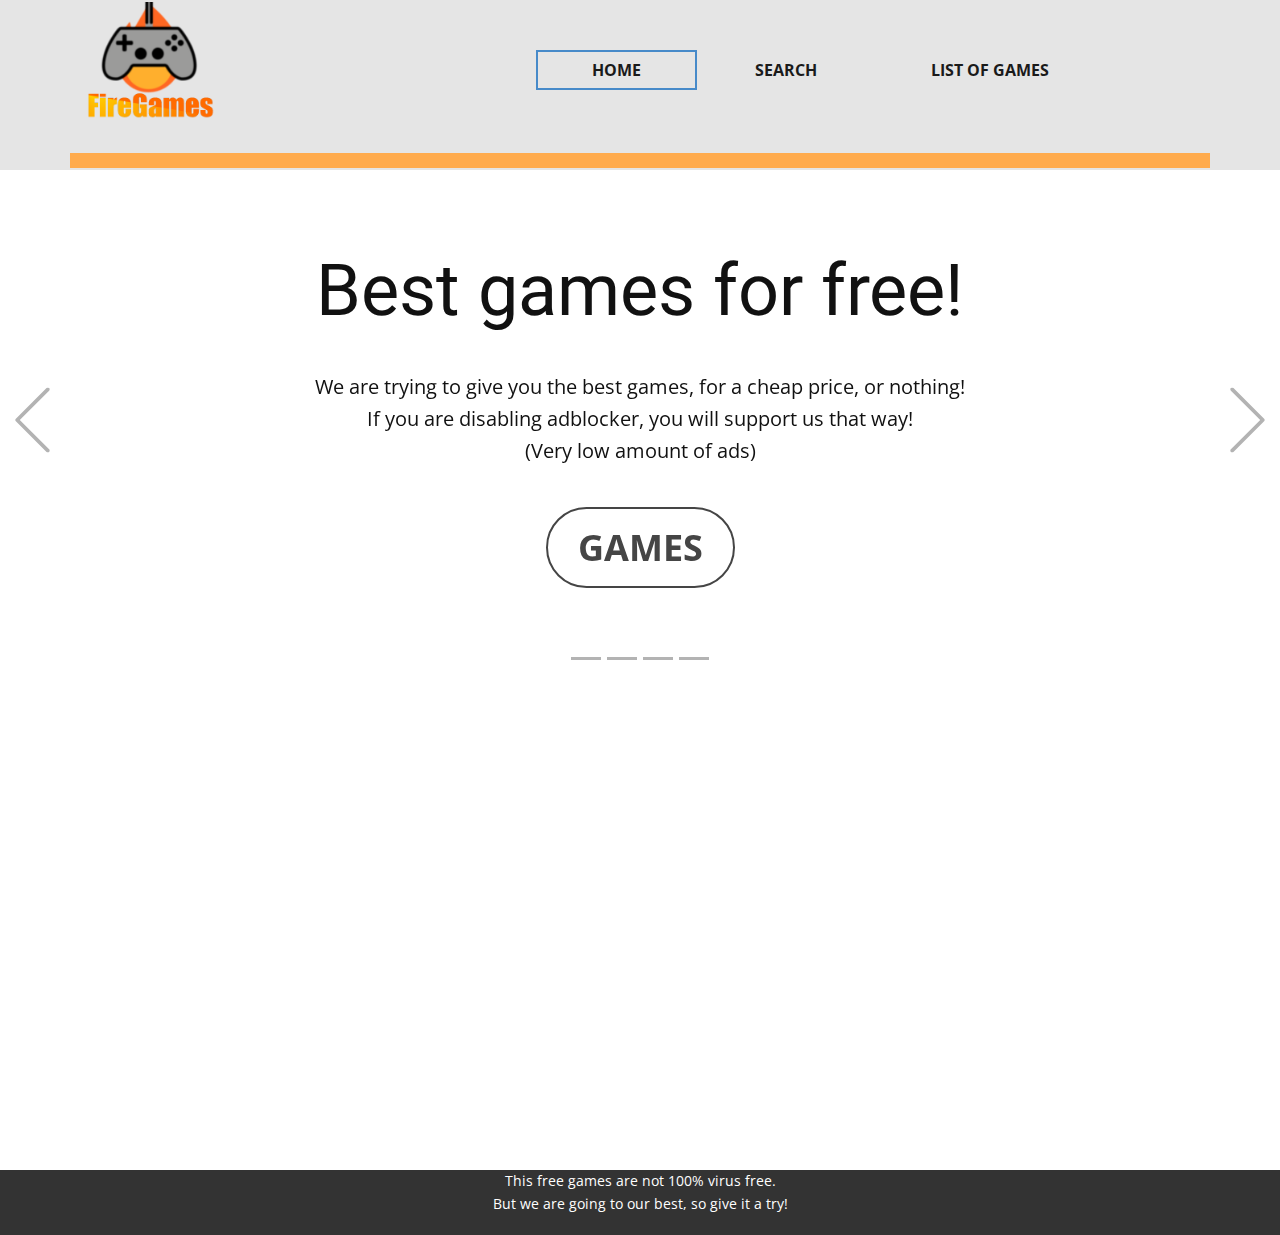
<file: index.html>
<!DOCTYPE html>
<html style="font-size: 16px;">
  <head>
    <meta name="viewport" content="width=device-width, initial-scale=1.0">
    <meta charset="utf-8">
    <meta name="keywords" content="FireGames">
    <meta name="description" content="">
    <meta name="page_type" content="np-template-header-footer-from-plugin">
    <title>Home</title>
    <link rel="stylesheet" href="nicepage.css" media="screen">
<link rel="stylesheet" href="Home.css" media="screen">
    <script class="u-script" type="text/javascript" src="jquery.js" defer=""></script>
    <script class="u-script" type="text/javascript" src="nicepage.js" defer=""></script>
    <meta name="generator" content="Nicepage 4.3.3, nicepage.com">
    <script async="async" src="https://pagead2.googlesyndication.com/pagead/js/adsbygoogle.js?client=ca-pub-9543327463930106" crossorigin="anonymous"></script>
    
    <link id="u-theme-google-font" rel="stylesheet" href="https://fonts.googleapis.com/css?family=Roboto:100,100i,300,300i,400,400i,500,500i,700,700i,900,900i|Open+Sans:300,300i,400,400i,600,600i,700,700i,800,800i">
    
    
    
    <script type="application/ld+json">{
		"@context": "http://schema.org",
		"@type": "Organization",
		"name": "Site2",
		"logo": "images/Firegameslogo.png"
}</script>
    <meta name="theme-color" content="#478ac9">
    <meta property="og:title" content="Home">
    <meta property="og:description" content="">
    <meta property="og:type" content="website">
  </head>
  <body data-home-page="Home.html" data-home-page-title="Home" class="u-body"><header class="u-clearfix u-grey-10 u-header u-header" id="sec-ae83"><div class="u-clearfix u-sheet u-sheet-1">
        <a href="Home.html" data-page-id="64739869" class="u-image u-logo u-image-1" data-image-width="800" data-image-height="600">
          <img src="images/Firegameslogo.png" class="u-logo-image u-logo-image-1">
        </a>
        <nav class="u-menu u-menu-one-level u-offcanvas u-menu-1">
          <div class="menu-collapse" style="font-size: 1rem; letter-spacing: 0px; font-weight: 700; text-transform: uppercase;">
            <a class="u-button-style u-custom-active-border-color u-custom-border u-custom-border-color u-custom-borders u-custom-hover-border-color u-custom-left-right-menu-spacing u-custom-padding-bottom u-custom-text-active-color u-custom-text-color u-custom-text-hover-color u-custom-top-bottom-menu-spacing u-nav-link u-text-active-palette-1-base u-text-hover-palette-2-base" href="#">
              <svg class="u-svg-link" viewBox="0 0 24 24"><use xmlns:xlink="http://www.w3.org/1999/xlink" xlink:href="#menu-hamburger"></use></svg>
              <svg class="u-svg-content" version="1.1" id="menu-hamburger" viewBox="0 0 16 16" x="0px" y="0px" xmlns:xlink="http://www.w3.org/1999/xlink" xmlns="http://www.w3.org/2000/svg"><g><rect y="1" width="16" height="2"></rect><rect y="7" width="16" height="2"></rect><rect y="13" width="16" height="2"></rect>
</g></svg>
            </a>
          </div>
          <div class="u-custom-menu u-nav-container">
            <ul class="u-nav u-spacing-2 u-unstyled u-nav-1"><li class="u-nav-item"><a class="u-border-2 u-border-active-palette-1-base u-border-hover-palette-1-light-1 u-button-style u-nav-link u-text-active-grey-90 u-text-grey-90 u-text-hover-grey-90" href="Home.html" style="padding: 10px 54px;">Home</a>
</li><li class="u-nav-item"><a class="u-border-2 u-border-active-palette-1-base u-border-hover-palette-1-light-1 u-button-style u-nav-link u-text-active-grey-90 u-text-grey-90 u-text-hover-grey-90" href="Search.html" style="padding: 10px 54px;">Search</a>
</li><li class="u-nav-item"><a class="u-border-2 u-border-active-palette-1-base u-border-hover-palette-1-light-1 u-button-style u-nav-link u-text-active-grey-90 u-text-grey-90 u-text-hover-grey-90" href="List-of-games.html" style="padding: 10px 54px;">List of games</a>
</li></ul>
          </div>
          <div class="u-custom-menu u-nav-container-collapse">
            <div class="u-black u-container-style u-inner-container-layout u-opacity u-opacity-95 u-sidenav">
              <div class="u-inner-container-layout u-sidenav-overflow">
                <div class="u-menu-close"></div>
                <ul class="u-align-center u-nav u-popupmenu-items u-unstyled u-nav-2"><li class="u-nav-item"><a class="u-button-style u-nav-link" href="Home.html" style="padding: 10px 54px;">Home</a>
</li><li class="u-nav-item"><a class="u-button-style u-nav-link" href="Search.html" style="padding: 10px 54px;">Search</a>
</li><li class="u-nav-item"><a class="u-button-style u-nav-link" href="List-of-games.html" style="padding: 10px 54px;">List of games</a>
</li></ul>
              </div>
            </div>
            <div class="u-black u-menu-overlay u-opacity u-opacity-70"></div>
          </div>
        </nav>
        <div class="u-border-15 u-border-palette-3-light-1 u-expanded-width u-line u-line-horizontal u-line-1"></div>
      </div></header>
    <section class="u-carousel u-slide u-block-d478-1" id="carousel_d6fa" data-interval="5000" data-u-ride="carousel">
      <ol class="u-absolute-hcenter u-carousel-indicators u-block-d478-2">
        <li data-u-target="#carousel_d6fa" data-u-slide-to="0" class="u-active u-grey-30"></li>
        <li data-u-target="#carousel_d6fa" class="u-grey-30" data-u-slide-to="1"></li>
        <li data-u-target="#carousel_d6fa" class="u-grey-30" data-u-slide-to="2"></li>
        <li data-u-target="#carousel_d6fa" class="u-grey-30" data-u-slide-to="3"></li>
      </ol>
      <div class="u-carousel-inner" role="listbox">
        <div class="u-active u-align-center u-carousel-item u-clearfix u-section-1-1">
          <div class="u-clearfix u-sheet u-valign-middle u-sheet-1">
            <h1 class="u-text u-text-default u-title u-text-1">Best games for free!</h1>
            <p class="u-large-text u-text u-text-variant u-text-2">We are trying to give you the best games, for a cheap price, or nothing!<br>If you are disabling adblocker, you will support us that way!<br>(Very low amount of ads)
            </p>
            <a href="List-of-games.html" data-page-id="85262849" class="u-border-2 u-border-grey-dark-1 u-btn u-btn-round u-button-style u-radius-50 u-btn-1">Games</a>
          </div>
        </div>
        <div class="u-align-center u-carousel-item u-clearfix u-section-1-2">
          <div class="u-clearfix u-sheet u-sheet-1">
            <h1 class="u-text u-text-default u-title u-text-1">Join our discord</h1>
            <p class="u-large-text u-text u-text-variant u-text-2">Link: Soon</p>
          </div>
        </div>
        <div class="u-align-center u-carousel-item u-clearfix u-section-1-3">
          <div class="u-clearfix u-sheet u-sheet-1">
            <h1 class="u-text u-text-default u-title u-text-1">Watch our youtube videos!</h1>
            <p class="u-large-text u-text u-text-variant u-text-2">Link: Soon</p>
          </div>
        </div>
      </div>
      <a class="u-absolute-vcenter u-carousel-control u-carousel-control-prev u-text-grey-30 u-block-d478-3" href="#carousel_d6fa" role="button" data-u-slide="prev">
        <span aria-hidden="true">
          <svg viewBox="0 0 477.175 477.175"><path d="M145.188,238.575l215.5-215.5c5.3-5.3,5.3-13.8,0-19.1s-13.8-5.3-19.1,0l-225.1,225.1c-5.3,5.3-5.3,13.8,0,19.1l225.1,225
                    c2.6,2.6,6.1,4,9.5,4s6.9-1.3,9.5-4c5.3-5.3,5.3-13.8,0-19.1L145.188,238.575z"></path></svg>
        </span>
        <span class="sr-only">Previous</span>
      </a>
      <a class="u-absolute-vcenter u-carousel-control u-carousel-control-next u-text-grey-30 u-block-d478-4" href="#carousel_d6fa" role="button" data-u-slide="next">
        <span aria-hidden="true">
          <svg viewBox="0 0 477.175 477.175"><path d="M360.731,229.075l-225.1-225.1c-5.3-5.3-13.8-5.3-19.1,0s-5.3,13.8,0,19.1l215.5,215.5l-215.5,215.5
                    c-5.3,5.3-5.3,13.8,0,19.1c2.6,2.6,6.1,4,9.5,4c3.4,0,6.9-1.3,9.5-4l225.1-225.1C365.931,242.875,365.931,234.275,360.731,229.075z"></path></svg>
        </span>
        <span class="sr-only">Next</span>
      </a>
    </section>
    <section class="u-clearfix u-section-2" id="sec-5623">
      <div class="u-clearfix u-sheet u-valign-bottom u-sheet-1">
        <div class="u-clearfix u-custom-html u-expanded-width u-custom-html-1">
          <style></style>
          <ins class="adsbygoogle" style="display:inline-block;width:728px;height:90px" data-ad-client="pub-9543327463930106" data-ad-slot="8322986051"></ins>
          <script> (adsbygoogle = window.adsbygoogle || []).push({}); </script>
        </div>
      </div>
    </section>
    
    
    <footer class="u-align-center u-clearfix u-footer u-grey-80 u-footer" id="sec-e926"><div class="u-clearfix u-sheet u-sheet-1">
        <p class="u-small-text u-text u-text-variant u-text-1">This free games are not 100% virus free.<br>But we are going to our best, so give it a try!
        </p>
      </div></footer>
  </body>
</html>
</file>
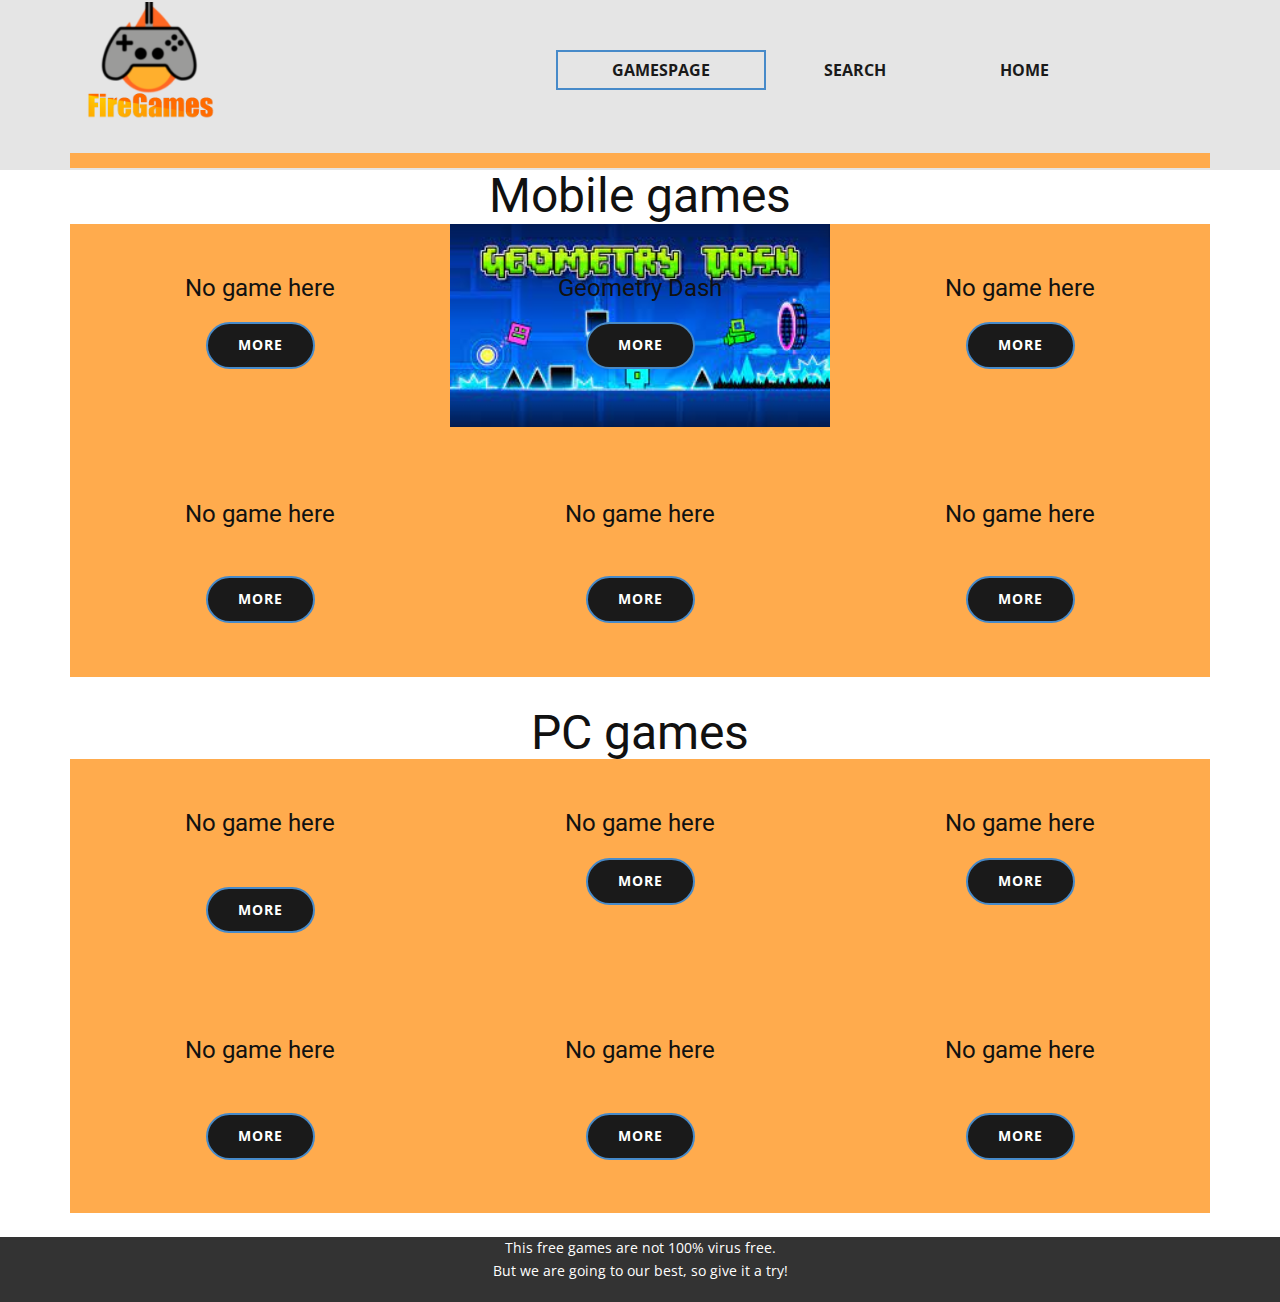
<file: Gamespage.html>
<!DOCTYPE html>
<html style="font-size: 16px;">
  <head>
    <meta name="viewport" content="width=device-width, initial-scale=1.0">
    <meta charset="utf-8">
    <meta name="keywords" content="FireGames">
    <meta name="description" content="">
    <meta name="page_type" content="np-template-header-footer-from-plugin">
    <title>Gamespage</title>
    <link rel="stylesheet" href="nicepage.css" media="screen">
<link rel="stylesheet" href="Gamespage.css" media="screen">
    <script class="u-script" type="text/javascript" src="jquery.js" defer=""></script>
    <script class="u-script" type="text/javascript" src="nicepage.js" defer=""></script>
    <meta name="generator" content="Nicepage 4.3.3, nicepage.com">
    
    <link id="u-theme-google-font" rel="stylesheet" href="https://fonts.googleapis.com/css?family=Roboto:100,100i,300,300i,400,400i,500,500i,700,700i,900,900i|Open+Sans:300,300i,400,400i,600,600i,700,700i,800,800i">
    
    
    
    <script type="application/ld+json">{
		"@context": "http://schema.org",
		"@type": "Organization",
		"name": "Site2",
		"logo": "images/Firegameslogo.png"
}</script>
    <meta name="theme-color" content="#478ac9">
    <meta property="og:title" content="Gamespage">
    <meta property="og:description" content="">
    <meta property="og:type" content="website">
  </head>
  <body class="u-body"><header class="u-clearfix u-grey-10 u-header u-header" id="sec-ae83"><div class="u-clearfix u-sheet u-sheet-1">
        <a href="Gamespage.html" data-page-id="64739869" class="u-image u-logo u-image-1" data-image-width="800" data-image-height="600">
          <img src="images/Firegameslogo.png" class="u-logo-image u-logo-image-1">
        </a>
        <nav class="u-menu u-menu-one-level u-offcanvas u-menu-1">
          <div class="menu-collapse" style="font-size: 1rem; letter-spacing: 0px; font-weight: 700; text-transform: uppercase;">
            <a class="u-button-style u-custom-active-border-color u-custom-border u-custom-border-color u-custom-borders u-custom-hover-border-color u-custom-left-right-menu-spacing u-custom-padding-bottom u-custom-text-active-color u-custom-text-color u-custom-text-hover-color u-custom-top-bottom-menu-spacing u-nav-link u-text-active-palette-1-base u-text-hover-palette-2-base" href="#">
              <svg class="u-svg-link" viewBox="0 0 24 24"><use xmlns:xlink="http://www.w3.org/1999/xlink" xlink:href="#menu-hamburger"></use></svg>
              <svg class="u-svg-content" version="1.1" id="menu-hamburger" viewBox="0 0 16 16" x="0px" y="0px" xmlns:xlink="http://www.w3.org/1999/xlink" xmlns="http://www.w3.org/2000/svg"><g><rect y="1" width="16" height="2"></rect><rect y="7" width="16" height="2"></rect><rect y="13" width="16" height="2"></rect>
</g></svg>
            </a>
          </div>
          <div class="u-custom-menu u-nav-container">
            <ul class="u-nav u-spacing-2 u-unstyled u-nav-1"><li class="u-nav-item"><a class="u-border-2 u-border-active-palette-1-base u-border-hover-palette-1-light-1 u-button-style u-nav-link u-text-active-grey-90 u-text-grey-90 u-text-hover-grey-90" href="Gamespage.html" style="padding: 10px 54px;">Gamespage</a>
</li><li class="u-nav-item"><a class="u-border-2 u-border-active-palette-1-base u-border-hover-palette-1-light-1 u-button-style u-nav-link u-text-active-grey-90 u-text-grey-90 u-text-hover-grey-90" href="Search.html" style="padding: 10px 54px;">Search</a>
</li><li class="u-nav-item"><a class="u-border-2 u-border-active-palette-1-base u-border-hover-palette-1-light-1 u-button-style u-nav-link u-text-active-grey-90 u-text-grey-90 u-text-hover-grey-90" href="Home.html" style="padding: 10px 54px;">Home</a>
</li></ul>
          </div>
          <div class="u-custom-menu u-nav-container-collapse">
            <div class="u-black u-container-style u-inner-container-layout u-opacity u-opacity-95 u-sidenav">
              <div class="u-inner-container-layout u-sidenav-overflow">
                <div class="u-menu-close"></div>
                <ul class="u-align-center u-nav u-popupmenu-items u-unstyled u-nav-2"><li class="u-nav-item"><a class="u-button-style u-nav-link" href="Gamespage.html" style="padding: 10px 54px;">Gamespage</a>
</li><li class="u-nav-item"><a class="u-button-style u-nav-link" href="Search.html" style="padding: 10px 54px;">Search</a>
</li><li class="u-nav-item"><a class="u-button-style u-nav-link" href="Home.html" style="padding: 10px 54px;">Home</a>
</li></ul>
              </div>
            </div>
            <div class="u-black u-menu-overlay u-opacity u-opacity-70"></div>
          </div>
        </nav>
        <div class="u-border-15 u-border-palette-3-light-1 u-expanded-width u-line u-line-horizontal u-line-1"></div>
      </div></header>
    <section class="u-clearfix u-section-1" id="sec-b48f">
      <div class="u-clearfix u-sheet u-sheet-1">
        <h1 class="u-text u-text-1">Mobile games</h1>
        <div class="u-clearfix u-expanded-width u-layout-wrap u-layout-wrap-1">
          <div class="u-layout">
            <div class="u-layout-col">
              <div class="u-size-30">
                <div class="u-layout-row">
                  <div class="u-container-style u-layout-cell u-palette-3-light-1 u-size-20 u-layout-cell-1">
                    <div class="u-container-layout u-container-layout-1">
                      <h4 class="u-text u-text-default u-text-2">No game here<br>
                      </h4>
                      <a href="Games/Template.html" data-page-id="252779497" class="u-border-2 u-border-hover-palette-1-base u-border-palette-1-base u-btn u-btn-round u-button-style u-grey-90 u-hover-palette-1-base u-radius-50 u-btn-1">More</a>
                    </div>
                  </div>
                  <div class="gd u-container-style u-image u-layout-cell u-size-20 u-image-1" data-image-width="297" data-image-height="170">
                    <div class="u-container-layout u-container-layout-2">
                      <h4 class="u-text u-text-default u-text-3">Geometry Dash</h4>
                      <a href="Games/Geometry-Dash.html" data-page-id="202740833" class="u-border-2 u-border-hover-palette-1-base u-border-palette-1-base u-btn u-btn-round u-button-style u-grey-90 u-hover-palette-1-base u-radius-50 u-btn-2">More</a>
                    </div>
                  </div>
                  <div class="u-container-style u-layout-cell u-palette-3-light-1 u-size-20 u-layout-cell-3">
                    <div class="u-container-layout u-container-layout-3">
                      <h4 class="u-text u-text-default u-text-4">No game here</h4>
                      <a href="https://nicepage.com/k/hacker-html-templates" class="u-border-2 u-border-hover-palette-1-base u-border-palette-1-base u-btn u-btn-round u-button-style u-grey-90 u-hover-palette-1-base u-radius-50 u-btn-3">More</a>
                    </div>
                  </div>
                </div>
              </div>
              <div class="u-size-30">
                <div class="u-layout-row">
                  <div class="u-container-style u-layout-cell u-palette-3-light-1 u-size-20 u-layout-cell-4">
                    <div class="u-container-layout u-container-layout-4">
                      <h4 class="u-text u-text-default u-text-5">No game here</h4>
                      <a href="https://nicepage.com/k/hacker-html-templates" class="u-border-2 u-border-hover-palette-1-base u-border-palette-1-base u-btn u-btn-round u-button-style u-grey-90 u-hover-palette-1-base u-radius-50 u-btn-4">More</a>
                    </div>
                  </div>
                  <div class="u-container-style u-layout-cell u-palette-3-light-1 u-size-20 u-layout-cell-5">
                    <div class="u-container-layout u-container-layout-5">
                      <h4 class="u-text u-text-default u-text-6">No game here</h4>
                      <a href="https://nicepage.com/k/hacker-html-templates" class="u-border-2 u-border-hover-palette-1-base u-border-palette-1-base u-btn u-btn-round u-button-style u-grey-90 u-hover-palette-1-base u-radius-50 u-btn-5">More</a>
                    </div>
                  </div>
                  <div class="u-container-style u-layout-cell u-palette-3-light-1 u-size-20 u-layout-cell-6">
                    <div class="u-container-layout u-container-layout-6">
                      <h4 class="u-text u-text-default u-text-7">No game here</h4>
                      <a href="https://nicepage.com/k/hacker-html-templates" class="u-border-2 u-border-hover-palette-1-base u-border-palette-1-base u-btn u-btn-round u-button-style u-grey-90 u-hover-palette-1-base u-radius-50 u-btn-6">More</a>
                    </div>
                  </div>
                </div>
              </div>
            </div>
          </div>
        </div>
      </div>
    </section>
    <section class="u-clearfix u-section-2" id="sec-6820">
      <div class="u-clearfix u-sheet u-sheet-1">
        <h1 class="u-text u-text-default u-text-1">PC games<br>
        </h1>
        <div class="u-clearfix u-expanded-width u-layout-wrap u-layout-wrap-1">
          <div class="u-layout">
            <div class="u-layout-col">
              <div class="u-size-30">
                <div class="u-layout-row">
                  <div class="u-container-style u-layout-cell u-palette-3-light-1 u-size-20 u-layout-cell-1">
                    <div class="u-container-layout u-container-layout-1">
                      <h4 class="u-text u-text-default u-text-2">No game here<br>
                        <br>
                      </h4>
                      <a href="Games/Template.html" data-page-id="252779497" class="u-border-2 u-border-hover-palette-1-base u-border-palette-1-base u-btn u-btn-round u-button-style u-grey-90 u-hover-palette-1-base u-radius-50 u-btn-1">More</a>
                    </div>
                  </div>
                  <div class="u-container-style u-layout-cell u-palette-3-light-1 u-size-20 u-layout-cell-2">
                    <div class="u-container-layout u-container-layout-2">
                      <h4 class="u-text u-text-default u-text-3">No game here</h4>
                      <a href="Games/Geometry-Dash.html" data-page-id="202740833" class="u-border-2 u-border-hover-palette-1-base u-border-palette-1-base u-btn u-btn-round u-button-style u-grey-90 u-hover-palette-1-base u-radius-50 u-btn-2">More</a>
                    </div>
                  </div>
                  <div class="u-container-style u-layout-cell u-palette-3-light-1 u-size-20 u-layout-cell-3">
                    <div class="u-container-layout u-container-layout-3">
                      <h4 class="u-text u-text-default u-text-4">No game here</h4>
                      <a href="https://nicepage.com/k/hacker-html-templates" class="u-border-2 u-border-hover-palette-1-base u-border-palette-1-base u-btn u-btn-round u-button-style u-grey-90 u-hover-palette-1-base u-radius-50 u-btn-3">More</a>
                    </div>
                  </div>
                </div>
              </div>
              <div class="u-size-30">
                <div class="u-layout-row">
                  <div class="u-container-style u-layout-cell u-palette-3-light-1 u-size-20 u-layout-cell-4">
                    <div class="u-container-layout u-container-layout-4">
                      <h4 class="u-text u-text-default u-text-5">No game here</h4>
                      <a href="https://nicepage.com/k/hacker-html-templates" class="u-border-2 u-border-hover-palette-1-base u-border-palette-1-base u-btn u-btn-round u-button-style u-grey-90 u-hover-palette-1-base u-radius-50 u-btn-4">More</a>
                    </div>
                  </div>
                  <div class="u-container-style u-layout-cell u-palette-3-light-1 u-size-20 u-layout-cell-5">
                    <div class="u-container-layout u-container-layout-5">
                      <h4 class="u-text u-text-default u-text-6">No game here</h4>
                      <a href="https://nicepage.com/k/hacker-html-templates" class="u-border-2 u-border-hover-palette-1-base u-border-palette-1-base u-btn u-btn-round u-button-style u-grey-90 u-hover-palette-1-base u-radius-50 u-btn-5">More</a>
                    </div>
                  </div>
                  <div class="u-container-style u-layout-cell u-palette-3-light-1 u-size-20 u-layout-cell-6">
                    <div class="u-container-layout u-container-layout-6">
                      <h4 class="u-text u-text-default u-text-7">No game here</h4>
                      <a href="https://nicepage.com/k/hacker-html-templates" class="u-border-2 u-border-hover-palette-1-base u-border-palette-1-base u-btn u-btn-round u-button-style u-grey-90 u-hover-palette-1-base u-radius-50 u-btn-6">More</a>
                    </div>
                  </div>
                </div>
              </div>
            </div>
          </div>
        </div>
      </div>
    </section>
    
    
    <footer class="u-align-center u-clearfix u-footer u-grey-80 u-footer" id="sec-e926"><div class="u-clearfix u-sheet u-sheet-1">
        <p class="u-small-text u-text u-text-variant u-text-1">This free games are not 100% virus free.<br>But we are going to our best, so give it a try!
        </p>
      </div></footer>
  </body>
</html>
</file>
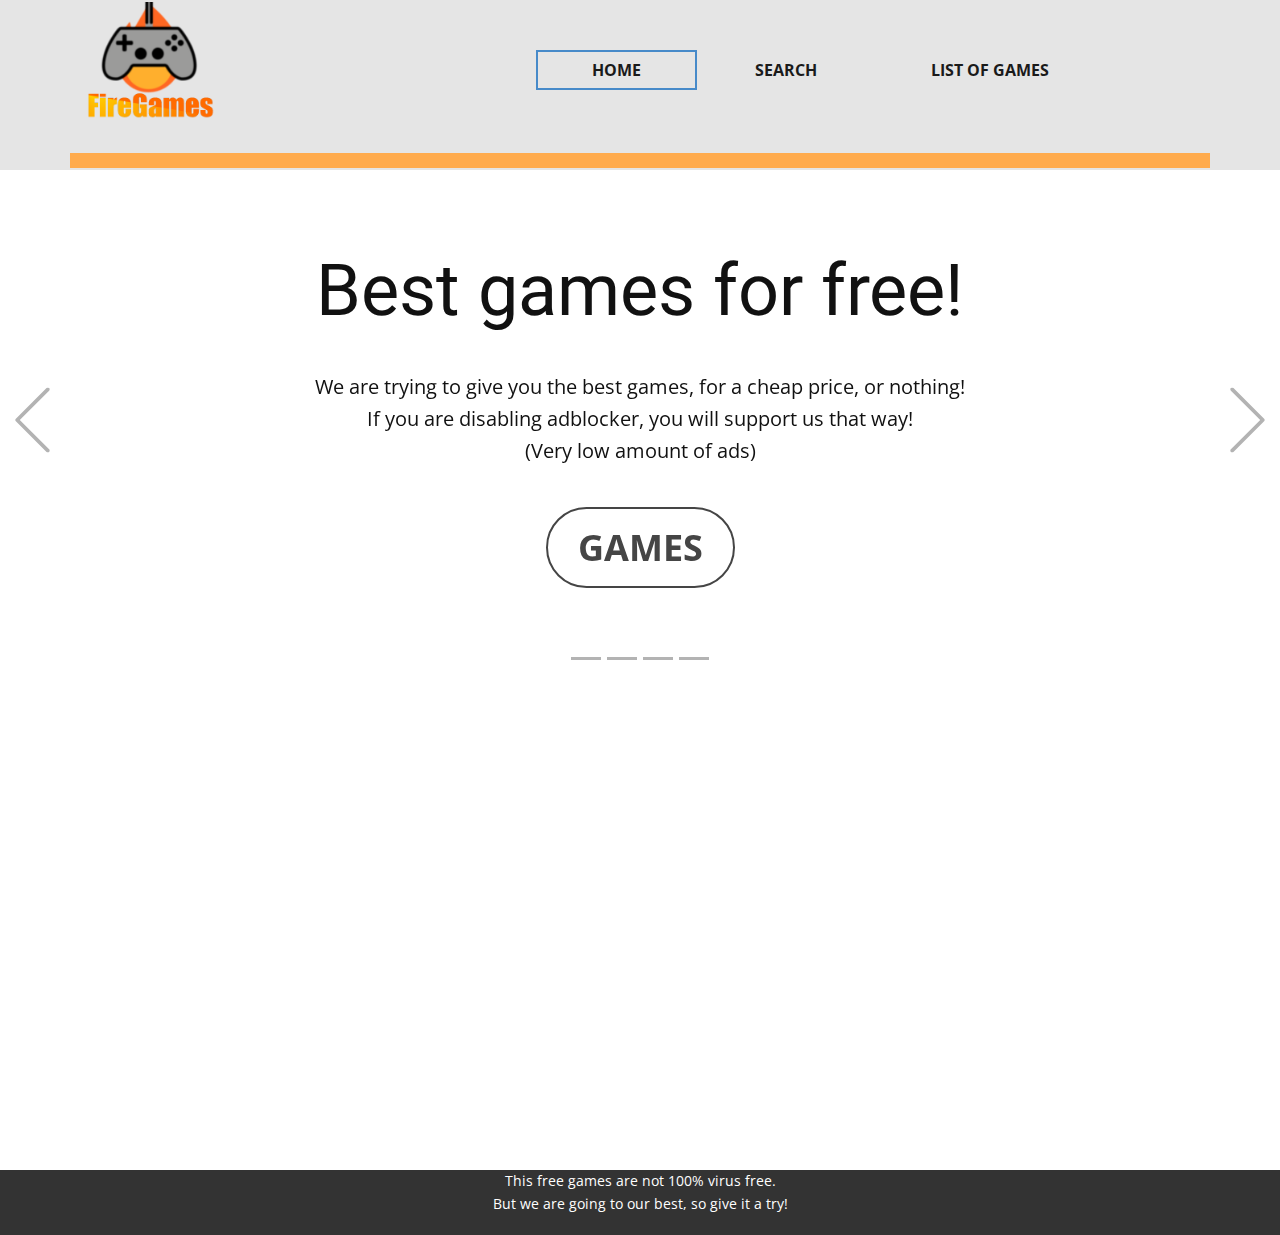
<file: Home.html>
<!DOCTYPE html>
<html style="font-size: 16px;">
  <head>
    <meta name="viewport" content="width=device-width, initial-scale=1.0">
    <meta charset="utf-8">
    <meta name="keywords" content="FireGames">
    <meta name="description" content="">
    <meta name="page_type" content="np-template-header-footer-from-plugin">
    <title>Home</title>
    <link rel="stylesheet" href="nicepage.css" media="screen">
<link rel="stylesheet" href="Home.css" media="screen">
    <script class="u-script" type="text/javascript" src="jquery.js" defer=""></script>
    <script class="u-script" type="text/javascript" src="nicepage.js" defer=""></script>
    <meta name="generator" content="Nicepage 4.3.3, nicepage.com">
    <script async="async" src="https://pagead2.googlesyndication.com/pagead/js/adsbygoogle.js?client=ca-pub-9543327463930106" crossorigin="anonymous"></script>
    
    <link id="u-theme-google-font" rel="stylesheet" href="https://fonts.googleapis.com/css?family=Roboto:100,100i,300,300i,400,400i,500,500i,700,700i,900,900i|Open+Sans:300,300i,400,400i,600,600i,700,700i,800,800i">
    
    
    
    <script type="application/ld+json">{
		"@context": "http://schema.org",
		"@type": "Organization",
		"name": "Site2",
		"logo": "images/Firegameslogo.png"
}</script>
    <meta name="theme-color" content="#478ac9">
    <meta property="og:title" content="Home">
    <meta property="og:description" content="">
    <meta property="og:type" content="website">
  </head>
  <body class="u-body"><header class="u-clearfix u-grey-10 u-header u-header" id="sec-ae83"><div class="u-clearfix u-sheet u-sheet-1">
        <a href="Home.html" data-page-id="64739869" class="u-image u-logo u-image-1" data-image-width="800" data-image-height="600">
          <img src="images/Firegameslogo.png" class="u-logo-image u-logo-image-1">
        </a>
        <nav class="u-menu u-menu-one-level u-offcanvas u-menu-1">
          <div class="menu-collapse" style="font-size: 1rem; letter-spacing: 0px; font-weight: 700; text-transform: uppercase;">
            <a class="u-button-style u-custom-active-border-color u-custom-border u-custom-border-color u-custom-borders u-custom-hover-border-color u-custom-left-right-menu-spacing u-custom-padding-bottom u-custom-text-active-color u-custom-text-color u-custom-text-hover-color u-custom-top-bottom-menu-spacing u-nav-link u-text-active-palette-1-base u-text-hover-palette-2-base" href="#">
              <svg class="u-svg-link" viewBox="0 0 24 24"><use xmlns:xlink="http://www.w3.org/1999/xlink" xlink:href="#menu-hamburger"></use></svg>
              <svg class="u-svg-content" version="1.1" id="menu-hamburger" viewBox="0 0 16 16" x="0px" y="0px" xmlns:xlink="http://www.w3.org/1999/xlink" xmlns="http://www.w3.org/2000/svg"><g><rect y="1" width="16" height="2"></rect><rect y="7" width="16" height="2"></rect><rect y="13" width="16" height="2"></rect>
</g></svg>
            </a>
          </div>
          <div class="u-custom-menu u-nav-container">
            <ul class="u-nav u-spacing-2 u-unstyled u-nav-1"><li class="u-nav-item"><a class="u-border-2 u-border-active-palette-1-base u-border-hover-palette-1-light-1 u-button-style u-nav-link u-text-active-grey-90 u-text-grey-90 u-text-hover-grey-90" href="Home.html" style="padding: 10px 54px;">Home</a>
</li><li class="u-nav-item"><a class="u-border-2 u-border-active-palette-1-base u-border-hover-palette-1-light-1 u-button-style u-nav-link u-text-active-grey-90 u-text-grey-90 u-text-hover-grey-90" href="Search.html" style="padding: 10px 54px;">Search</a>
</li><li class="u-nav-item"><a class="u-border-2 u-border-active-palette-1-base u-border-hover-palette-1-light-1 u-button-style u-nav-link u-text-active-grey-90 u-text-grey-90 u-text-hover-grey-90" href="List-of-games.html" style="padding: 10px 54px;">List of games</a>
</li></ul>
          </div>
          <div class="u-custom-menu u-nav-container-collapse">
            <div class="u-black u-container-style u-inner-container-layout u-opacity u-opacity-95 u-sidenav">
              <div class="u-inner-container-layout u-sidenav-overflow">
                <div class="u-menu-close"></div>
                <ul class="u-align-center u-nav u-popupmenu-items u-unstyled u-nav-2"><li class="u-nav-item"><a class="u-button-style u-nav-link" href="Home.html" style="padding: 10px 54px;">Home</a>
</li><li class="u-nav-item"><a class="u-button-style u-nav-link" href="Search.html" style="padding: 10px 54px;">Search</a>
</li><li class="u-nav-item"><a class="u-button-style u-nav-link" href="List-of-games.html" style="padding: 10px 54px;">List of games</a>
</li></ul>
              </div>
            </div>
            <div class="u-black u-menu-overlay u-opacity u-opacity-70"></div>
          </div>
        </nav>
        <div class="u-border-15 u-border-palette-3-light-1 u-expanded-width u-line u-line-horizontal u-line-1"></div>
      </div></header>
    <section class="u-carousel u-slide u-block-d478-1" id="carousel_d6fa" data-interval="5000" data-u-ride="carousel">
      <ol class="u-absolute-hcenter u-carousel-indicators u-block-d478-2">
        <li data-u-target="#carousel_d6fa" data-u-slide-to="0" class="u-active u-grey-30"></li>
        <li data-u-target="#carousel_d6fa" class="u-grey-30" data-u-slide-to="1"></li>
        <li data-u-target="#carousel_d6fa" class="u-grey-30" data-u-slide-to="2"></li>
        <li data-u-target="#carousel_d6fa" class="u-grey-30" data-u-slide-to="3"></li>
      </ol>
      <div class="u-carousel-inner" role="listbox">
        <div class="u-active u-align-center u-carousel-item u-clearfix u-section-1-1">
          <div class="u-clearfix u-sheet u-valign-middle u-sheet-1">
            <h1 class="u-text u-text-default u-title u-text-1">Best games for free!</h1>
            <p class="u-large-text u-text u-text-variant u-text-2">We are trying to give you the best games, for a cheap price, or nothing!<br>If you are disabling adblocker, you will support us that way!<br>(Very low amount of ads)
            </p>
            <a href="List-of-games.html" data-page-id="85262849" class="u-border-2 u-border-grey-dark-1 u-btn u-btn-round u-button-style u-radius-50 u-btn-1">Games</a>
          </div>
        </div>
        <div class="u-align-center u-carousel-item u-clearfix u-section-1-2">
          <div class="u-clearfix u-sheet u-sheet-1">
            <h1 class="u-text u-text-default u-title u-text-1">Join our discord</h1>
            <p class="u-large-text u-text u-text-variant u-text-2">Link: Soon</p>
          </div>
        </div>
        <div class="u-align-center u-carousel-item u-clearfix u-section-1-3">
          <div class="u-clearfix u-sheet u-sheet-1">
            <h1 class="u-text u-text-default u-title u-text-1">Watch our youtube videos!</h1>
            <p class="u-large-text u-text u-text-variant u-text-2">Link: Soon</p>
          </div>
        </div>
      </div>
      <a class="u-absolute-vcenter u-carousel-control u-carousel-control-prev u-text-grey-30 u-block-d478-3" href="#carousel_d6fa" role="button" data-u-slide="prev">
        <span aria-hidden="true">
          <svg viewBox="0 0 477.175 477.175"><path d="M145.188,238.575l215.5-215.5c5.3-5.3,5.3-13.8,0-19.1s-13.8-5.3-19.1,0l-225.1,225.1c-5.3,5.3-5.3,13.8,0,19.1l225.1,225
                    c2.6,2.6,6.1,4,9.5,4s6.9-1.3,9.5-4c5.3-5.3,5.3-13.8,0-19.1L145.188,238.575z"></path></svg>
        </span>
        <span class="sr-only">Previous</span>
      </a>
      <a class="u-absolute-vcenter u-carousel-control u-carousel-control-next u-text-grey-30 u-block-d478-4" href="#carousel_d6fa" role="button" data-u-slide="next">
        <span aria-hidden="true">
          <svg viewBox="0 0 477.175 477.175"><path d="M360.731,229.075l-225.1-225.1c-5.3-5.3-13.8-5.3-19.1,0s-5.3,13.8,0,19.1l215.5,215.5l-215.5,215.5
                    c-5.3,5.3-5.3,13.8,0,19.1c2.6,2.6,6.1,4,9.5,4c3.4,0,6.9-1.3,9.5-4l225.1-225.1C365.931,242.875,365.931,234.275,360.731,229.075z"></path></svg>
        </span>
        <span class="sr-only">Next</span>
      </a>
    </section>
    <section class="u-clearfix u-section-2" id="sec-5623">
      <div class="u-clearfix u-sheet u-valign-bottom u-sheet-1">
        <div class="u-clearfix u-custom-html u-expanded-width u-custom-html-1">
          <style></style>
          <ins class="adsbygoogle" style="display:inline-block;width:728px;height:90px" data-ad-client="pub-9543327463930106" data-ad-slot="8322986051"></ins>
          <script> (adsbygoogle = window.adsbygoogle || []).push({}); </script>
        </div>
      </div>
    </section>
    
    
    <footer class="u-align-center u-clearfix u-footer u-grey-80 u-footer" id="sec-e926"><div class="u-clearfix u-sheet u-sheet-1">
        <p class="u-small-text u-text u-text-variant u-text-1">This free games are not 100% virus free.<br>But we are going to our best, so give it a try!
        </p>
      </div></footer>
  </body>
</html>
</file>
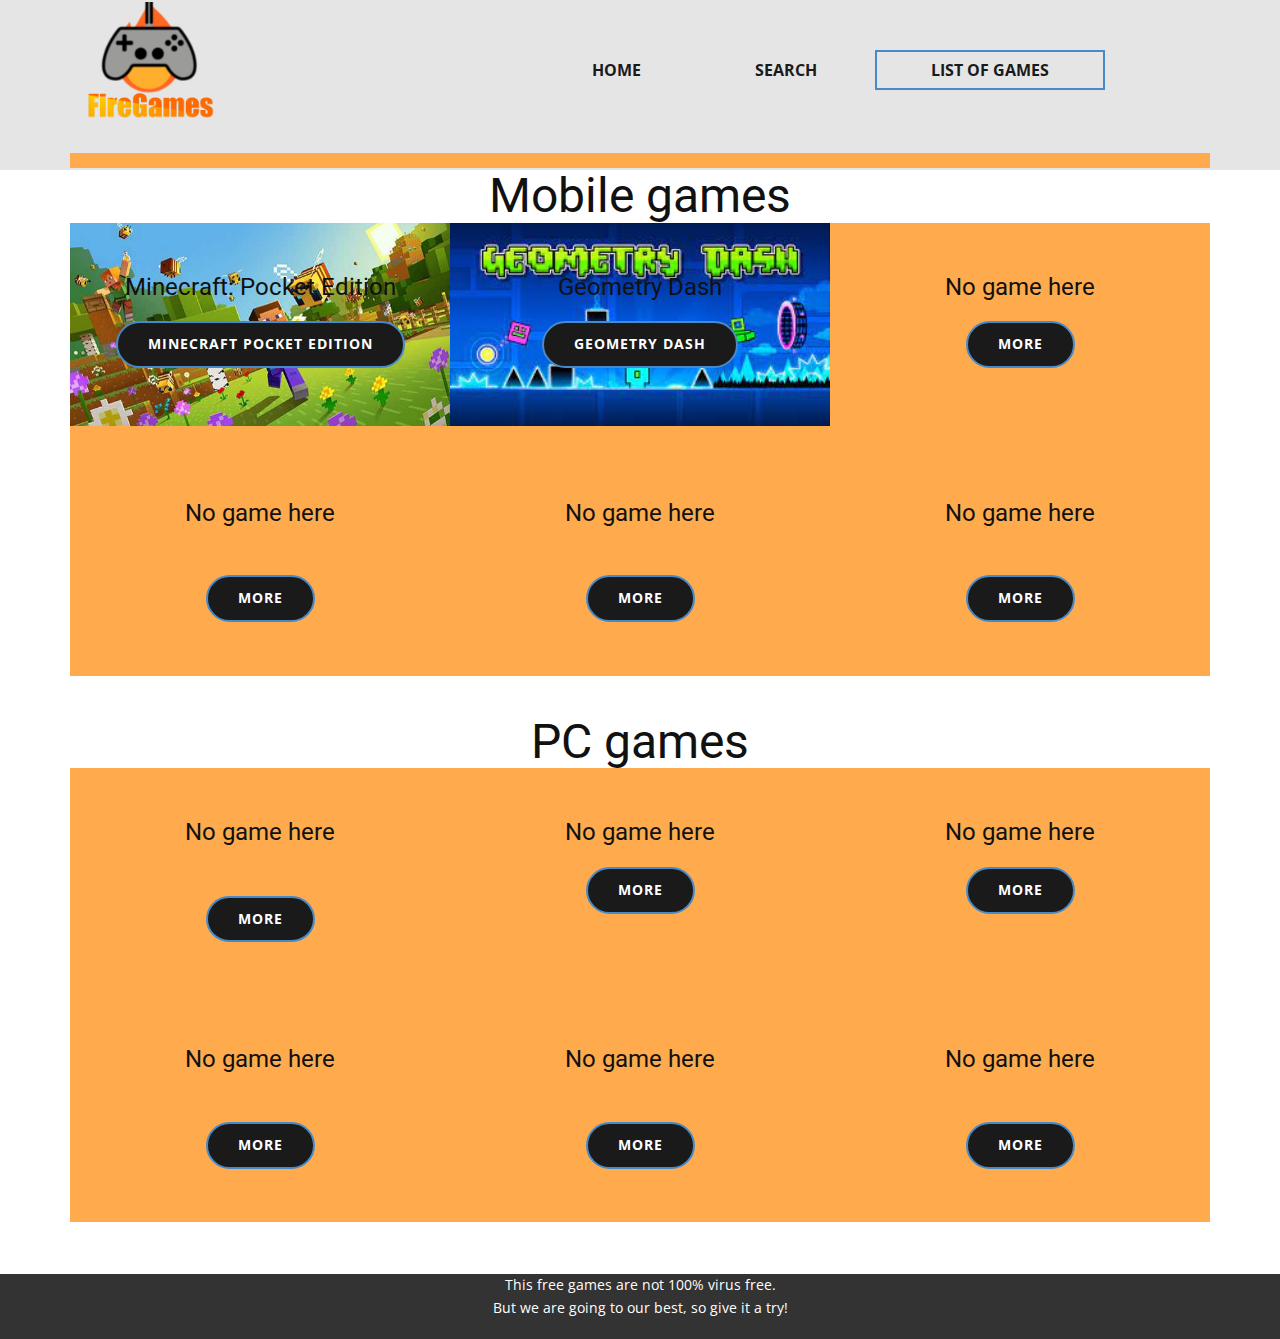
<file: List-of-games.html>
<!DOCTYPE html>
<html style="font-size: 16px;">
  <head>
    <meta name="viewport" content="width=device-width, initial-scale=1.0">
    <meta charset="utf-8">
    <meta name="keywords" content="FireGames">
    <meta name="description" content="">
    <meta name="page_type" content="np-template-header-footer-from-plugin">
    <title>List of games</title>
    <link rel="stylesheet" href="nicepage.css" media="screen">
<link rel="stylesheet" href="List-of-games.css" media="screen">
    <script class="u-script" type="text/javascript" src="jquery.js" defer=""></script>
    <script class="u-script" type="text/javascript" src="nicepage.js" defer=""></script>
    <meta name="generator" content="Nicepage 4.3.3, nicepage.com">
    
    <link id="u-theme-google-font" rel="stylesheet" href="https://fonts.googleapis.com/css?family=Roboto:100,100i,300,300i,400,400i,500,500i,700,700i,900,900i|Open+Sans:300,300i,400,400i,600,600i,700,700i,800,800i">
    
    
    
    <script type="application/ld+json">{
		"@context": "http://schema.org",
		"@type": "Organization",
		"name": "Site2",
		"logo": "images/Firegameslogo.png"
}</script>
    <meta name="theme-color" content="#478ac9">
    <meta property="og:title" content="List of games">
    <meta property="og:description" content="">
    <meta property="og:type" content="website">
  </head>
  <body class="u-body"><header class="u-clearfix u-grey-10 u-header u-header" id="sec-ae83"><div class="u-clearfix u-sheet u-sheet-1">
        <a href="Home.html" data-page-id="64739869" class="u-image u-logo u-image-1" data-image-width="800" data-image-height="600">
          <img src="images/Firegameslogo.png" class="u-logo-image u-logo-image-1">
        </a>
        <nav class="u-menu u-menu-one-level u-offcanvas u-menu-1">
          <div class="menu-collapse" style="font-size: 1rem; letter-spacing: 0px; font-weight: 700; text-transform: uppercase;">
            <a class="u-button-style u-custom-active-border-color u-custom-border u-custom-border-color u-custom-borders u-custom-hover-border-color u-custom-left-right-menu-spacing u-custom-padding-bottom u-custom-text-active-color u-custom-text-color u-custom-text-hover-color u-custom-top-bottom-menu-spacing u-nav-link u-text-active-palette-1-base u-text-hover-palette-2-base" href="#">
              <svg class="u-svg-link" viewBox="0 0 24 24"><use xmlns:xlink="http://www.w3.org/1999/xlink" xlink:href="#menu-hamburger"></use></svg>
              <svg class="u-svg-content" version="1.1" id="menu-hamburger" viewBox="0 0 16 16" x="0px" y="0px" xmlns:xlink="http://www.w3.org/1999/xlink" xmlns="http://www.w3.org/2000/svg"><g><rect y="1" width="16" height="2"></rect><rect y="7" width="16" height="2"></rect><rect y="13" width="16" height="2"></rect>
</g></svg>
            </a>
          </div>
          <div class="u-custom-menu u-nav-container">
            <ul class="u-nav u-spacing-2 u-unstyled u-nav-1"><li class="u-nav-item"><a class="u-border-2 u-border-active-palette-1-base u-border-hover-palette-1-light-1 u-button-style u-nav-link u-text-active-grey-90 u-text-grey-90 u-text-hover-grey-90" href="Home.html" style="padding: 10px 54px;">Home</a>
</li><li class="u-nav-item"><a class="u-border-2 u-border-active-palette-1-base u-border-hover-palette-1-light-1 u-button-style u-nav-link u-text-active-grey-90 u-text-grey-90 u-text-hover-grey-90" href="Search.html" style="padding: 10px 54px;">Search</a>
</li><li class="u-nav-item"><a class="u-border-2 u-border-active-palette-1-base u-border-hover-palette-1-light-1 u-button-style u-nav-link u-text-active-grey-90 u-text-grey-90 u-text-hover-grey-90" href="List-of-games.html" style="padding: 10px 54px;">List of games</a>
</li></ul>
          </div>
          <div class="u-custom-menu u-nav-container-collapse">
            <div class="u-black u-container-style u-inner-container-layout u-opacity u-opacity-95 u-sidenav">
              <div class="u-inner-container-layout u-sidenav-overflow">
                <div class="u-menu-close"></div>
                <ul class="u-align-center u-nav u-popupmenu-items u-unstyled u-nav-2"><li class="u-nav-item"><a class="u-button-style u-nav-link" href="Home.html" style="padding: 10px 54px;">Home</a>
</li><li class="u-nav-item"><a class="u-button-style u-nav-link" href="Search.html" style="padding: 10px 54px;">Search</a>
</li><li class="u-nav-item"><a class="u-button-style u-nav-link" href="List-of-games.html" style="padding: 10px 54px;">List of games</a>
</li></ul>
              </div>
            </div>
            <div class="u-black u-menu-overlay u-opacity u-opacity-70"></div>
          </div>
        </nav>
        <div class="u-border-15 u-border-palette-3-light-1 u-expanded-width u-line u-line-horizontal u-line-1"></div>
      </div></header>
    <section class="u-clearfix u-section-1" id="sec-b48f">
      <div class="u-clearfix u-sheet u-sheet-1">
        <h1 class="u-text u-text-default u-text-1">Mobile games</h1>
        <div class="u-clearfix u-expanded-width u-layout-wrap u-layout-wrap-1">
          <div class="u-layout">
            <div class="u-layout-col">
              <div class="u-size-30">
                <div class="u-layout-row">
                  <div class="u-container-style u-image u-layout-cell u-size-20 u-image-1" data-image-width="600" data-image-height="359">
                    <div class="u-container-layout u-container-layout-1">
                      <h4 class="u-text u-text-default u-text-2">Minecraft: Pocket Edition</h4>
                      <a href="Games/Minecraft-Pocket-Edition.html" data-page-id="37179315" class="u-border-2 u-border-hover-palette-1-base u-border-palette-1-base u-btn u-btn-round u-button-style u-grey-90 u-hover-palette-1-base u-radius-50 u-btn-1">Minecraft Pocket Edition</a>
                    </div>
                  </div>
                  <div class="gd u-container-style u-image u-layout-cell u-size-20 u-image-2" data-image-width="297" data-image-height="170">
                    <div class="u-container-layout u-container-layout-2">
                      <h4 class="u-text u-text-default u-text-3">Geometry Dash</h4>
                      <a href="Games/Geometry-Dash.html" data-page-id="202740833" class="u-border-2 u-border-hover-palette-1-base u-border-palette-1-base u-btn u-btn-round u-button-style u-grey-90 u-hover-palette-1-base u-radius-50 u-btn-2">Geometry Dash</a>
                    </div>
                  </div>
                  <div class="u-container-style u-layout-cell u-palette-3-light-1 u-size-20 u-layout-cell-3">
                    <div class="u-container-layout u-container-layout-3">
                      <h4 class="u-text u-text-default u-text-4">No game here</h4>
                      <a href="https://nicepage.com/k/hacker-html-templates" class="u-border-2 u-border-hover-palette-1-base u-border-palette-1-base u-btn u-btn-round u-button-style u-grey-90 u-hover-palette-1-base u-radius-50 u-btn-3">More</a>
                    </div>
                  </div>
                </div>
              </div>
              <div class="u-size-30">
                <div class="u-layout-row">
                  <div class="u-container-style u-layout-cell u-palette-3-light-1 u-size-20 u-layout-cell-4">
                    <div class="u-container-layout u-container-layout-4">
                      <h4 class="u-text u-text-default u-text-5">No game here</h4>
                      <a href="https://nicepage.com/k/hacker-html-templates" class="u-border-2 u-border-hover-palette-1-base u-border-palette-1-base u-btn u-btn-round u-button-style u-grey-90 u-hover-palette-1-base u-radius-50 u-btn-4">More</a>
                    </div>
                  </div>
                  <div class="u-container-style u-layout-cell u-palette-3-light-1 u-size-20 u-layout-cell-5">
                    <div class="u-container-layout u-container-layout-5">
                      <h4 class="u-text u-text-default u-text-6">No game here</h4>
                      <a href="https://nicepage.com/k/hacker-html-templates" class="u-border-2 u-border-hover-palette-1-base u-border-palette-1-base u-btn u-btn-round u-button-style u-grey-90 u-hover-palette-1-base u-radius-50 u-btn-5">More</a>
                    </div>
                  </div>
                  <div class="u-container-style u-layout-cell u-palette-3-light-1 u-size-20 u-layout-cell-6">
                    <div class="u-container-layout u-container-layout-6">
                      <h4 class="u-text u-text-default u-text-7">No game here</h4>
                      <a href="https://nicepage.com/k/hacker-html-templates" class="u-border-2 u-border-hover-palette-1-base u-border-palette-1-base u-btn u-btn-round u-button-style u-grey-90 u-hover-palette-1-base u-radius-50 u-btn-6">More</a>
                    </div>
                  </div>
                </div>
              </div>
            </div>
          </div>
        </div>
      </div>
    </section>
    <section class="u-clearfix u-section-2" id="sec-6820">
      <div class="u-clearfix u-sheet u-sheet-1">
        <h1 class="u-text u-text-default u-text-1">PC games<br>
        </h1>
        <div class="u-clearfix u-expanded-width u-layout-wrap u-layout-wrap-1">
          <div class="u-layout">
            <div class="u-layout-col">
              <div class="u-size-30">
                <div class="u-layout-row">
                  <div class="u-container-style u-layout-cell u-palette-3-light-1 u-size-20 u-layout-cell-1">
                    <div class="u-container-layout u-container-layout-1">
                      <h4 class="u-text u-text-default u-text-2">No game here<br>
                        <br>
                      </h4>
                      <a href="Games/Template.html" data-page-id="252779497" class="u-border-2 u-border-hover-palette-1-base u-border-palette-1-base u-btn u-btn-round u-button-style u-grey-90 u-hover-palette-1-base u-radius-50 u-btn-1">More</a>
                    </div>
                  </div>
                  <div class="u-container-style u-layout-cell u-palette-3-light-1 u-size-20 u-layout-cell-2">
                    <div class="u-container-layout u-container-layout-2">
                      <h4 class="u-text u-text-default u-text-3">No game here</h4>
                      <a href="Games/Geometry-Dash.html" data-page-id="202740833" class="u-border-2 u-border-hover-palette-1-base u-border-palette-1-base u-btn u-btn-round u-button-style u-grey-90 u-hover-palette-1-base u-radius-50 u-btn-2">More</a>
                    </div>
                  </div>
                  <div class="u-container-style u-layout-cell u-palette-3-light-1 u-size-20 u-layout-cell-3">
                    <div class="u-container-layout u-container-layout-3">
                      <h4 class="u-text u-text-default u-text-4">No game here</h4>
                      <a href="https://nicepage.com/k/hacker-html-templates" class="u-border-2 u-border-hover-palette-1-base u-border-palette-1-base u-btn u-btn-round u-button-style u-grey-90 u-hover-palette-1-base u-radius-50 u-btn-3">More</a>
                    </div>
                  </div>
                </div>
              </div>
              <div class="u-size-30">
                <div class="u-layout-row">
                  <div class="u-container-style u-layout-cell u-palette-3-light-1 u-size-20 u-layout-cell-4">
                    <div class="u-container-layout u-container-layout-4">
                      <h4 class="u-text u-text-default u-text-5">No game here</h4>
                      <a href="https://nicepage.com/k/hacker-html-templates" class="u-border-2 u-border-hover-palette-1-base u-border-palette-1-base u-btn u-btn-round u-button-style u-grey-90 u-hover-palette-1-base u-radius-50 u-btn-4">More</a>
                    </div>
                  </div>
                  <div class="u-container-style u-layout-cell u-palette-3-light-1 u-size-20 u-layout-cell-5">
                    <div class="u-container-layout u-container-layout-5">
                      <h4 class="u-text u-text-default u-text-6">No game here</h4>
                      <a href="https://nicepage.com/k/hacker-html-templates" class="u-border-2 u-border-hover-palette-1-base u-border-palette-1-base u-btn u-btn-round u-button-style u-grey-90 u-hover-palette-1-base u-radius-50 u-btn-5">More</a>
                    </div>
                  </div>
                  <div class="u-container-style u-layout-cell u-palette-3-light-1 u-size-20 u-layout-cell-6">
                    <div class="u-container-layout u-container-layout-6">
                      <h4 class="u-text u-text-default u-text-7">No game here</h4>
                      <a href="https://nicepage.com/k/hacker-html-templates" class="u-border-2 u-border-hover-palette-1-base u-border-palette-1-base u-btn u-btn-round u-button-style u-grey-90 u-hover-palette-1-base u-radius-50 u-btn-6">More</a>
                    </div>
                  </div>
                </div>
              </div>
            </div>
          </div>
        </div>
      </div>
    </section>
    
    
    <footer class="u-align-center u-clearfix u-footer u-grey-80 u-footer" id="sec-e926"><div class="u-clearfix u-sheet u-sheet-1">
        <p class="u-small-text u-text u-text-variant u-text-1">This free games are not 100% virus free.<br>But we are going to our best, so give it a try!
        </p>
      </div></footer>
  </body>
</html>
</file>
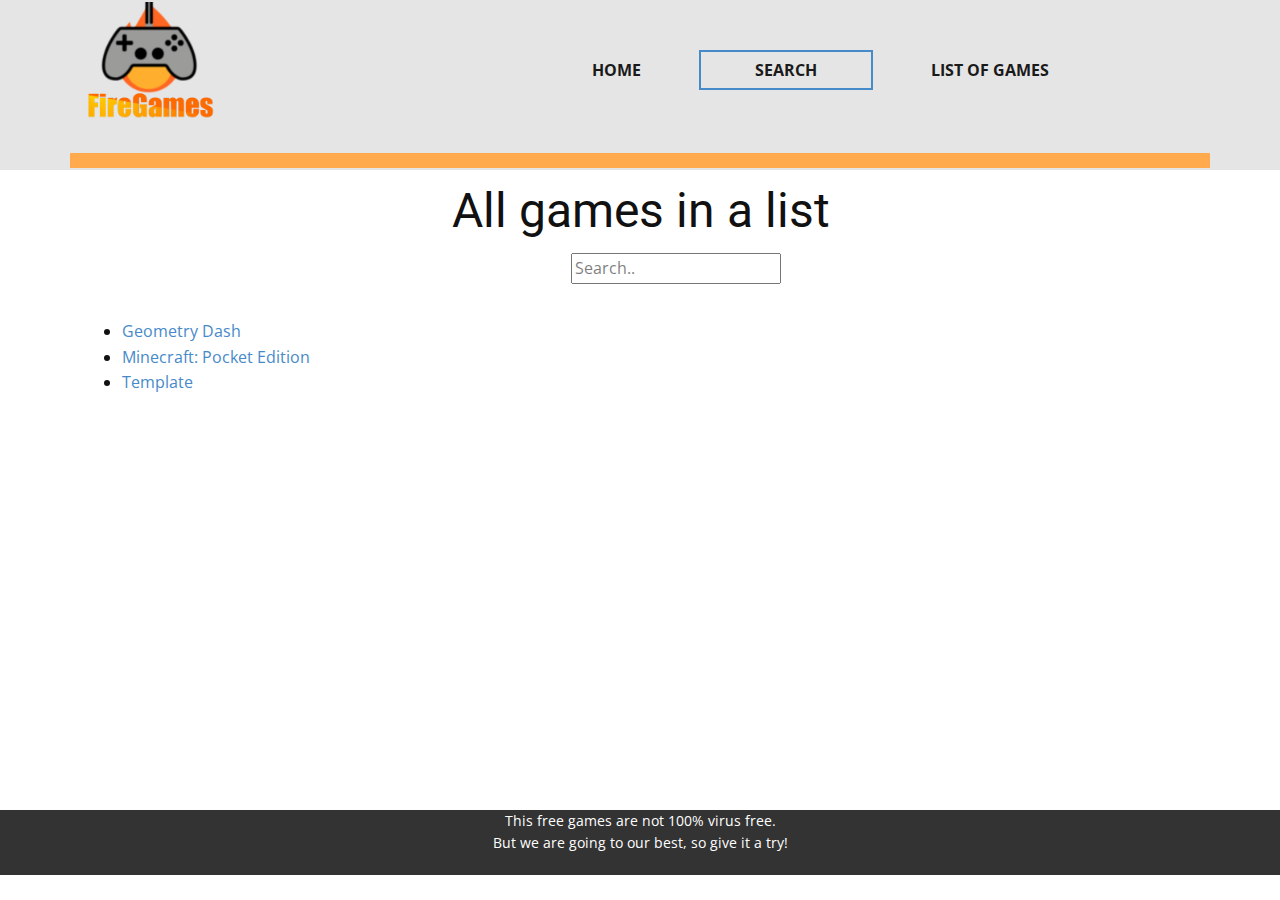
<file: Search.html>
<!DOCTYPE html>
<html style="font-size: 16px;">
  <head>
    <meta name="viewport" content="width=device-width, initial-scale=1.0">
    <meta charset="utf-8">
    <meta name="keywords" content="FireGames">
    <meta name="description" content="">
    <meta name="page_type" content="np-template-header-footer-from-plugin">
    <title>Search</title>
    <link rel="stylesheet" href="nicepage.css" media="screen">
<link rel="stylesheet" href="Search.css" media="screen">
    <script class="u-script" type="text/javascript" src="jquery.js" defer=""></script>
    <script class="u-script" type="text/javascript" src="nicepage.js" defer=""></script>
    <meta name="generator" content="Nicepage 4.3.3, nicepage.com">
    
    <link id="u-theme-google-font" rel="stylesheet" href="https://fonts.googleapis.com/css?family=Roboto:100,100i,300,300i,400,400i,500,500i,700,700i,900,900i|Open+Sans:300,300i,400,400i,600,600i,700,700i,800,800i">
    
    
    <script type="application/ld+json">{
		"@context": "http://schema.org",
		"@type": "Organization",
		"name": "Site2",
		"logo": "images/Firegameslogo.png"
}</script>
    <meta name="theme-color" content="#478ac9">
    <meta property="og:title" content="Search">
    <meta property="og:description" content="">
    <meta property="og:type" content="website">
  </head>
  <body class="u-body"><header class="u-clearfix u-grey-10 u-header u-header" id="sec-ae83"><div class="u-clearfix u-sheet u-sheet-1">
        <a href="Home.html" data-page-id="64739869" class="u-image u-logo u-image-1" data-image-width="800" data-image-height="600">
          <img src="images/Firegameslogo.png" class="u-logo-image u-logo-image-1">
        </a>
        <nav class="u-menu u-menu-one-level u-offcanvas u-menu-1">
          <div class="menu-collapse" style="font-size: 1rem; letter-spacing: 0px; font-weight: 700; text-transform: uppercase;">
            <a class="u-button-style u-custom-active-border-color u-custom-border u-custom-border-color u-custom-borders u-custom-hover-border-color u-custom-left-right-menu-spacing u-custom-padding-bottom u-custom-text-active-color u-custom-text-color u-custom-text-hover-color u-custom-top-bottom-menu-spacing u-nav-link u-text-active-palette-1-base u-text-hover-palette-2-base" href="#">
              <svg class="u-svg-link" viewBox="0 0 24 24"><use xmlns:xlink="http://www.w3.org/1999/xlink" xlink:href="#menu-hamburger"></use></svg>
              <svg class="u-svg-content" version="1.1" id="menu-hamburger" viewBox="0 0 16 16" x="0px" y="0px" xmlns:xlink="http://www.w3.org/1999/xlink" xmlns="http://www.w3.org/2000/svg"><g><rect y="1" width="16" height="2"></rect><rect y="7" width="16" height="2"></rect><rect y="13" width="16" height="2"></rect>
</g></svg>
            </a>
          </div>
          <div class="u-custom-menu u-nav-container">
            <ul class="u-nav u-spacing-2 u-unstyled u-nav-1"><li class="u-nav-item"><a class="u-border-2 u-border-active-palette-1-base u-border-hover-palette-1-light-1 u-button-style u-nav-link u-text-active-grey-90 u-text-grey-90 u-text-hover-grey-90" href="Home.html" style="padding: 10px 54px;">Home</a>
</li><li class="u-nav-item"><a class="u-border-2 u-border-active-palette-1-base u-border-hover-palette-1-light-1 u-button-style u-nav-link u-text-active-grey-90 u-text-grey-90 u-text-hover-grey-90" href="Search.html" style="padding: 10px 54px;">Search</a>
</li><li class="u-nav-item"><a class="u-border-2 u-border-active-palette-1-base u-border-hover-palette-1-light-1 u-button-style u-nav-link u-text-active-grey-90 u-text-grey-90 u-text-hover-grey-90" href="List-of-games.html" style="padding: 10px 54px;">List of games</a>
</li></ul>
          </div>
          <div class="u-custom-menu u-nav-container-collapse">
            <div class="u-black u-container-style u-inner-container-layout u-opacity u-opacity-95 u-sidenav">
              <div class="u-inner-container-layout u-sidenav-overflow">
                <div class="u-menu-close"></div>
                <ul class="u-align-center u-nav u-popupmenu-items u-unstyled u-nav-2"><li class="u-nav-item"><a class="u-button-style u-nav-link" href="Home.html" style="padding: 10px 54px;">Home</a>
</li><li class="u-nav-item"><a class="u-button-style u-nav-link" href="Search.html" style="padding: 10px 54px;">Search</a>
</li><li class="u-nav-item"><a class="u-button-style u-nav-link" href="List-of-games.html" style="padding: 10px 54px;">List of games</a>
</li></ul>
              </div>
            </div>
            <div class="u-black u-menu-overlay u-opacity u-opacity-70"></div>
          </div>
        </nav>
        <div class="u-border-15 u-border-palette-3-light-1 u-expanded-width u-line u-line-horizontal u-line-1"></div>
      </div></header>
    <section class="u-clearfix u-section-1" id="sec-b48f">
      <div class="u-clearfix u-sheet u-sheet-1">
        <h1 class="u-text u-text-1">All games in a&nbsp;list</h1>
        <div class="u-clearfix u-custom-html u-custom-html-1">
          <style></style>
          <input type="text" id="mySearch" onkeyup="myFunction()" placeholder="Search.." title="Search">
        </div>
        <div class="u-clearfix u-custom-html u-custom-html-2">
          <style></style>
          <ul id="myMenu">
            <li>
              <a href="Games/Geometry-Dash.html">Geometry Dash</a>
            </li>
            <li>
              <a href="Games/Minecraft-Pocket-Edition.html">Minecraft: Pocket Edition </a>
            </li>
            <li>
              <a href="#"> Template </a>
            </li>
          </ul>
          <script> function myFunction() {
  var input, filter, ul, li, a, i;
  input = document.getElementById("mySearch");
  filter = input.value.toUpperCase();
  ul = document.getElementById("myMenu");
  li = ul.getElementsByTagName("li");
  for (i = 0; i < li.length; i++) {
    a = li[i].getElementsByTagName("a")[0];
    if (a.innerHTML.toUpperCase().indexOf(filter) > -1) {
      li[i].style.display = "";
    } else {
      li[i].style.display = "none";
    }
  }
} </script>
        </div>
      </div>
    </section>
    
    
    <footer class="u-align-center u-clearfix u-footer u-grey-80 u-footer" id="sec-e926"><div class="u-clearfix u-sheet u-sheet-1">
        <p class="u-small-text u-text u-text-variant u-text-1">This free games are not 100% virus free.<br>But we are going to our best, so give it a try!
        </p>
      </div></footer>
  </body>
</html>
</file>
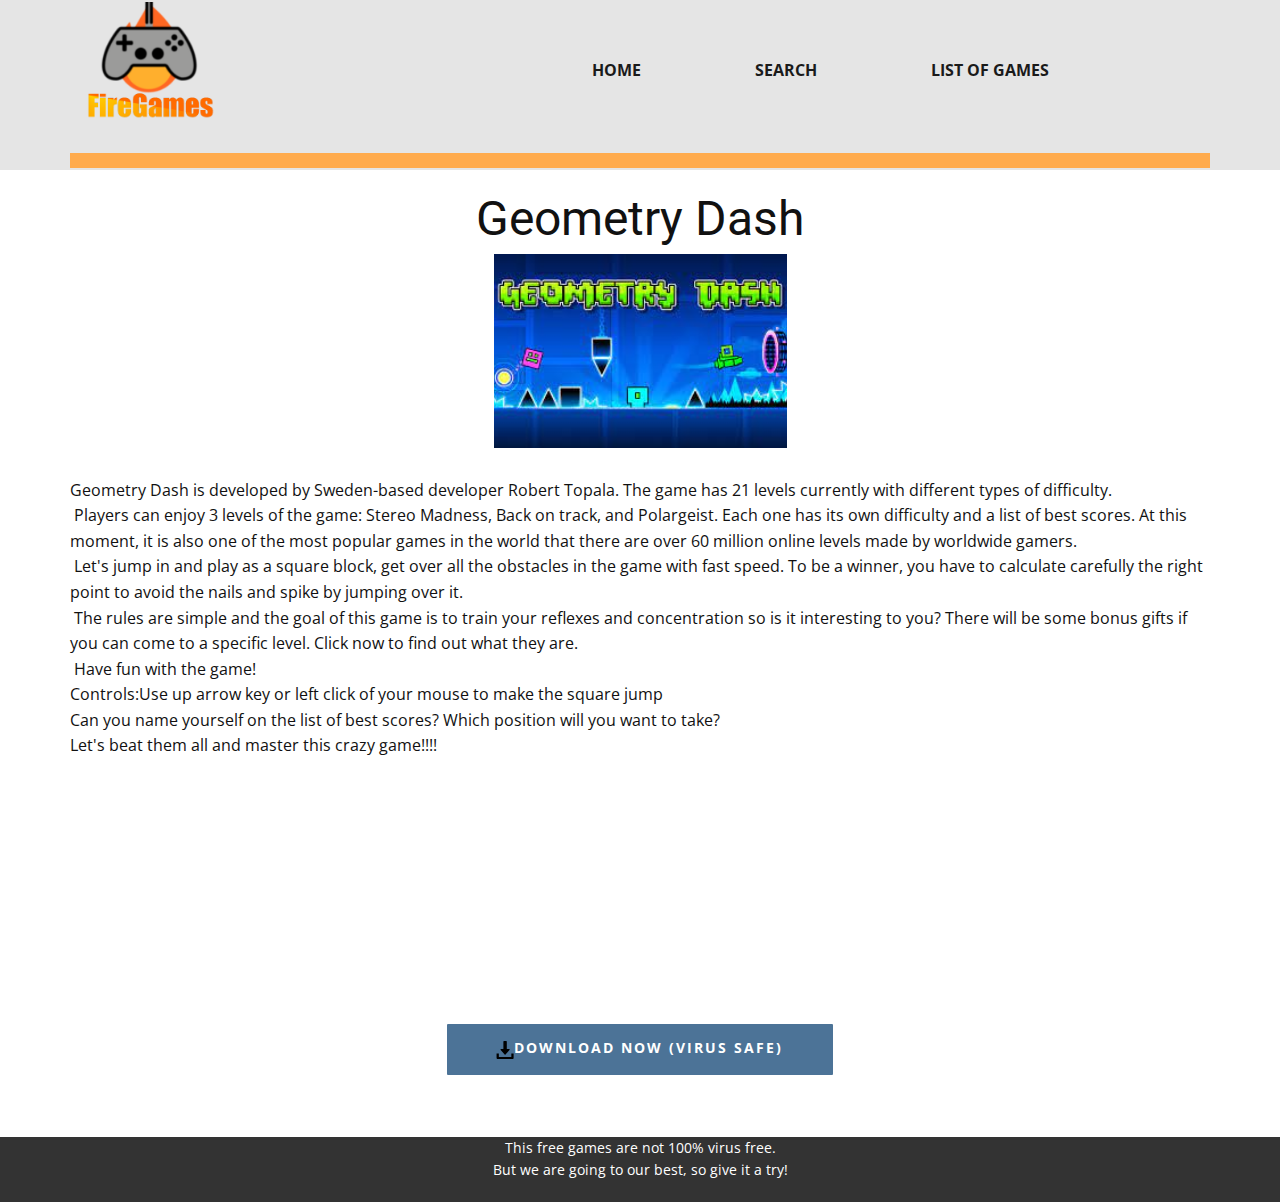
<file: Games/Geometry-Dash.html>
<!DOCTYPE html>
<html style="font-size: 16px;">
  <head>
    <meta name="viewport" content="width=device-width, initial-scale=1.0">
    <meta charset="utf-8">
    <meta name="keywords" content="Game name">
    <meta name="description" content="">
    <meta name="page_type" content="np-template-header-footer-from-plugin">
    <title>Geometry Dash</title>
    <link rel="stylesheet" href="../nicepage.css" media="screen">
<link rel="stylesheet" href="Geometry-Dash.css" media="screen">
    <script class="u-script" type="text/javascript" src="../jquery.js" defer=""></script>
    <script class="u-script" type="text/javascript" src="../nicepage.js" defer=""></script>
    <meta name="generator" content="Nicepage 4.3.3, nicepage.com">
    <link id="u-theme-google-font" rel="stylesheet" href="https://fonts.googleapis.com/css?family=Roboto:100,100i,300,300i,400,400i,500,500i,700,700i,900,900i|Open+Sans:300,300i,400,400i,600,600i,700,700i,800,800i">
    
    
    <script type="application/ld+json">{
		"@context": "http://schema.org",
		"@type": "Organization",
		"name": "Site2",
		"logo": "../images/Firegameslogo.png"
}</script>
    <meta name="theme-color" content="#478ac9">
    <meta property="og:title" content="Geometry Dash">
    <meta property="og:description" content="">
    <meta property="og:type" content="website">
  </head>
  <body class="u-body"><header class="u-clearfix u-grey-10 u-header u-header" id="sec-ae83"><div class="u-clearfix u-sheet u-sheet-1">
        <a href="../Home.html" data-page-id="64739869" class="u-image u-logo u-image-1" data-image-width="800" data-image-height="600">
          <img src="../images/Firegameslogo.png" class="u-logo-image u-logo-image-1">
        </a>
        <nav class="u-menu u-menu-one-level u-offcanvas u-menu-1">
          <div class="menu-collapse" style="font-size: 1rem; letter-spacing: 0px; font-weight: 700; text-transform: uppercase;">
            <a class="u-button-style u-custom-active-border-color u-custom-border u-custom-border-color u-custom-borders u-custom-hover-border-color u-custom-left-right-menu-spacing u-custom-padding-bottom u-custom-text-active-color u-custom-text-color u-custom-text-hover-color u-custom-top-bottom-menu-spacing u-nav-link u-text-active-palette-1-base u-text-hover-palette-2-base" href="#">
              <svg class="u-svg-link" viewBox="0 0 24 24"><use xmlns:xlink="http://www.w3.org/1999/xlink" xlink:href="#menu-hamburger"></use></svg>
              <svg class="u-svg-content" version="1.1" id="menu-hamburger" viewBox="0 0 16 16" x="0px" y="0px" xmlns:xlink="http://www.w3.org/1999/xlink" xmlns="http://www.w3.org/2000/svg"><g><rect y="1" width="16" height="2"></rect><rect y="7" width="16" height="2"></rect><rect y="13" width="16" height="2"></rect>
</g></svg>
            </a>
          </div>
          <div class="u-custom-menu u-nav-container">
            <ul class="u-nav u-spacing-2 u-unstyled u-nav-1"><li class="u-nav-item"><a class="u-border-2 u-border-active-palette-1-base u-border-hover-palette-1-light-1 u-button-style u-nav-link u-text-active-grey-90 u-text-grey-90 u-text-hover-grey-90" href="../Home.html" style="padding: 10px 54px;">Home</a>
</li><li class="u-nav-item"><a class="u-border-2 u-border-active-palette-1-base u-border-hover-palette-1-light-1 u-button-style u-nav-link u-text-active-grey-90 u-text-grey-90 u-text-hover-grey-90" href="../Search.html" style="padding: 10px 54px;">Search</a>
</li><li class="u-nav-item"><a class="u-border-2 u-border-active-palette-1-base u-border-hover-palette-1-light-1 u-button-style u-nav-link u-text-active-grey-90 u-text-grey-90 u-text-hover-grey-90" href="../List-of-games.html" style="padding: 10px 54px;">List of games</a>
</li></ul>
          </div>
          <div class="u-custom-menu u-nav-container-collapse">
            <div class="u-black u-container-style u-inner-container-layout u-opacity u-opacity-95 u-sidenav">
              <div class="u-inner-container-layout u-sidenav-overflow">
                <div class="u-menu-close"></div>
                <ul class="u-align-center u-nav u-popupmenu-items u-unstyled u-nav-2"><li class="u-nav-item"><a class="u-button-style u-nav-link" href="../Home.html" style="padding: 10px 54px;">Home</a>
</li><li class="u-nav-item"><a class="u-button-style u-nav-link" href="../Search.html" style="padding: 10px 54px;">Search</a>
</li><li class="u-nav-item"><a class="u-button-style u-nav-link" href="../List-of-games.html" style="padding: 10px 54px;">List of games</a>
</li></ul>
              </div>
            </div>
            <div class="u-black u-menu-overlay u-opacity u-opacity-70"></div>
          </div>
        </nav>
        <div class="u-border-15 u-border-palette-3-light-1 u-expanded-width u-line u-line-horizontal u-line-1"></div>
      </div></header>
    <section class="u-clearfix u-section-1" id="sec-b320">
      <div class="u-clearfix u-sheet u-sheet-1">
        <h1 class="u-text u-text-default u-text-1">Geometry Dash</h1>
        <img class="u-image u-image-default u-image-1" src="../images/379088e6-aa61-e296-385c-b809916a2ee8.jpeg" alt="" data-image-width="297" data-image-height="170">
        <p class="u-text u-text-default u-text-2"> Geometry Dash&nbsp;is&nbsp;developed by&nbsp;Sweden-based developer Robert Topala. The game has 21 levels currently with different types of difficulty.<br>&nbsp;Players can enjoy 3 levels of the game: Stereo Madness, Back on track, and Polargeist. Each one has its own difficulty and a list of best scores. At this moment, it is also one of the most popular games in the world that there are over 60 million online levels made by worldwide gamers.<br>&nbsp;Let's jump in and play as a square block, get over all the obstacles in the game with fast speed. To be a winner, you have to calculate carefully the right point to avoid the nails and spike by jumping over it.<br>&nbsp;The rules are simple&nbsp;and the goal of this game is to train your reflexes and concentration so is it interesting to you? There will be some bonus gifts if you can&nbsp;come to a specific level. Click now to find out what they are.<br>&nbsp;Have fun with the game!&nbsp;<br>Controls:Use up arrow key or left click of your mouse to make the square jump<br>Can you name yourself on the list of best scores? Which position will you want to take?<br>Let's beat them all and master this crazy game!!!!&nbsp;
        </p>
        <a href="https://download.apkmodule.com/files/geometry-dash-mod-apk-apkmodule.apk" class="u-border-none u-btn u-btn-round u-button-style u-hover-palette-2-base u-palette-1-dark-1 u-radius-1 u-btn-1"><span class="u-icon u-icon-1"><svg class="u-svg-content" viewBox="0 0 512 512" x="0px" y="0px" style="width: 1em; height: 1em;"><path d="M382.56,233.376C379.968,227.648,374.272,224,368,224h-64V16c0-8.832-7.168-16-16-16h-64c-8.832,0-16,7.168-16,16v208h-64    c-6.272,0-11.968,3.68-14.56,9.376c-2.624,5.728-1.6,12.416,2.528,17.152l112,128c3.04,3.488,7.424,5.472,12.032,5.472    c4.608,0,8.992-2.016,12.032-5.472l112-128C384.192,245.824,385.152,239.104,382.56,233.376z"></path><path d="M432,352v96H80v-96H16v128c0,17.696,14.336,32,32,32h416c17.696,0,32-14.304,32-32V352H432z"></path></svg><img></span>Download now (VIRUS SAFE)
        </a>
      </div>
    </section>
    
    
    <footer class="u-align-center u-clearfix u-footer u-grey-80 u-footer" id="sec-e926"><div class="u-clearfix u-sheet u-sheet-1">
        <p class="u-small-text u-text u-text-variant u-text-1">This free games are not 100% virus free.<br>But we are going to our best, so give it a try!
        </p>
      </div></footer>
  </body>
</html>
</file>
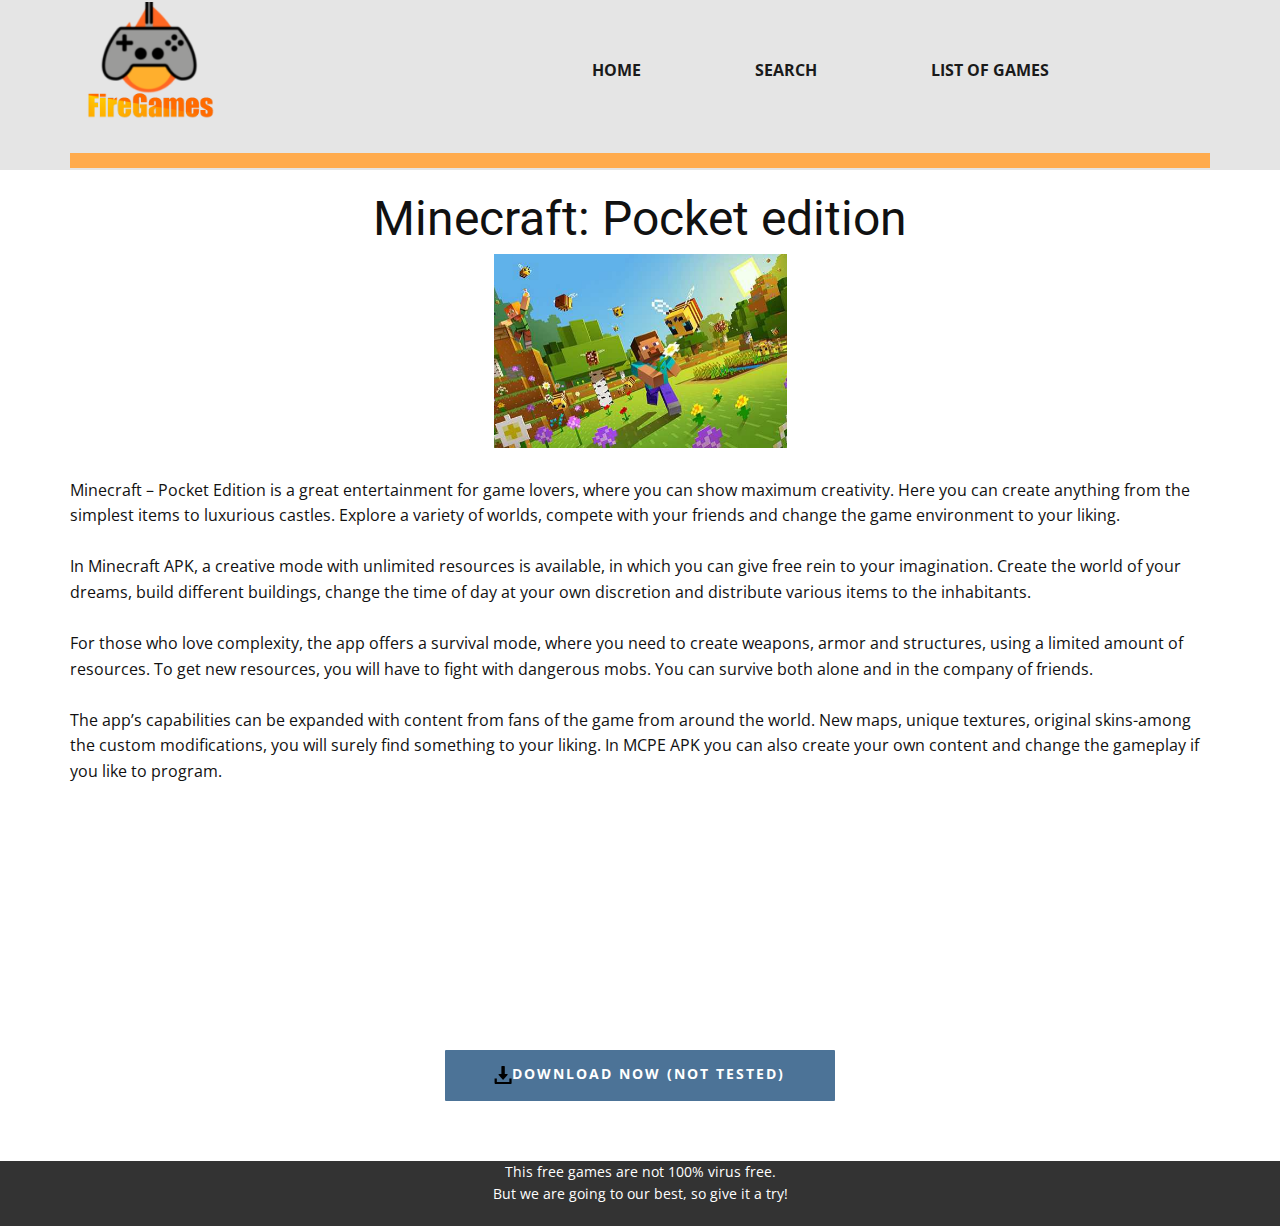
<file: Games/Minecraft-Pocket-Edition.html>
<!DOCTYPE html>
<html style="font-size: 16px;">
  <head>
    <meta name="viewport" content="width=device-width, initial-scale=1.0">
    <meta charset="utf-8">
    <meta name="keywords" content="Game name">
    <meta name="description" content="">
    <meta name="page_type" content="np-template-header-footer-from-plugin">
    <title>Minecraft Pocket Edition</title>
    <link rel="stylesheet" href="../nicepage.css" media="screen">
<link rel="stylesheet" href="Minecraft-Pocket-Edition.css" media="screen">
    <script class="u-script" type="text/javascript" src="../jquery.js" defer=""></script>
    <script class="u-script" type="text/javascript" src="../nicepage.js" defer=""></script>
    <meta name="generator" content="Nicepage 4.3.3, nicepage.com">
    <link id="u-theme-google-font" rel="stylesheet" href="https://fonts.googleapis.com/css?family=Roboto:100,100i,300,300i,400,400i,500,500i,700,700i,900,900i|Open+Sans:300,300i,400,400i,600,600i,700,700i,800,800i">
    
    
    <script type="application/ld+json">{
		"@context": "http://schema.org",
		"@type": "Organization",
		"name": "Site2",
		"logo": "../images/Firegameslogo.png"
}</script>
    <meta name="theme-color" content="#478ac9">
    <meta property="og:title" content="Minecraft Pocket Edition">
    <meta property="og:description" content="">
    <meta property="og:type" content="website">
  </head>
  <body class="u-body"><header class="u-clearfix u-grey-10 u-header u-header" id="sec-ae83"><div class="u-clearfix u-sheet u-sheet-1">
        <a href="../Home.html" data-page-id="64739869" class="u-image u-logo u-image-1" data-image-width="800" data-image-height="600">
          <img src="../images/Firegameslogo.png" class="u-logo-image u-logo-image-1">
        </a>
        <nav class="u-menu u-menu-one-level u-offcanvas u-menu-1">
          <div class="menu-collapse" style="font-size: 1rem; letter-spacing: 0px; font-weight: 700; text-transform: uppercase;">
            <a class="u-button-style u-custom-active-border-color u-custom-border u-custom-border-color u-custom-borders u-custom-hover-border-color u-custom-left-right-menu-spacing u-custom-padding-bottom u-custom-text-active-color u-custom-text-color u-custom-text-hover-color u-custom-top-bottom-menu-spacing u-nav-link u-text-active-palette-1-base u-text-hover-palette-2-base" href="#">
              <svg class="u-svg-link" viewBox="0 0 24 24"><use xmlns:xlink="http://www.w3.org/1999/xlink" xlink:href="#menu-hamburger"></use></svg>
              <svg class="u-svg-content" version="1.1" id="menu-hamburger" viewBox="0 0 16 16" x="0px" y="0px" xmlns:xlink="http://www.w3.org/1999/xlink" xmlns="http://www.w3.org/2000/svg"><g><rect y="1" width="16" height="2"></rect><rect y="7" width="16" height="2"></rect><rect y="13" width="16" height="2"></rect>
</g></svg>
            </a>
          </div>
          <div class="u-custom-menu u-nav-container">
            <ul class="u-nav u-spacing-2 u-unstyled u-nav-1"><li class="u-nav-item"><a class="u-border-2 u-border-active-palette-1-base u-border-hover-palette-1-light-1 u-button-style u-nav-link u-text-active-grey-90 u-text-grey-90 u-text-hover-grey-90" href="../Home.html" style="padding: 10px 54px;">Home</a>
</li><li class="u-nav-item"><a class="u-border-2 u-border-active-palette-1-base u-border-hover-palette-1-light-1 u-button-style u-nav-link u-text-active-grey-90 u-text-grey-90 u-text-hover-grey-90" href="../Search.html" style="padding: 10px 54px;">Search</a>
</li><li class="u-nav-item"><a class="u-border-2 u-border-active-palette-1-base u-border-hover-palette-1-light-1 u-button-style u-nav-link u-text-active-grey-90 u-text-grey-90 u-text-hover-grey-90" href="../List-of-games.html" style="padding: 10px 54px;">List of games</a>
</li></ul>
          </div>
          <div class="u-custom-menu u-nav-container-collapse">
            <div class="u-black u-container-style u-inner-container-layout u-opacity u-opacity-95 u-sidenav">
              <div class="u-inner-container-layout u-sidenav-overflow">
                <div class="u-menu-close"></div>
                <ul class="u-align-center u-nav u-popupmenu-items u-unstyled u-nav-2"><li class="u-nav-item"><a class="u-button-style u-nav-link" href="../Home.html" style="padding: 10px 54px;">Home</a>
</li><li class="u-nav-item"><a class="u-button-style u-nav-link" href="../Search.html" style="padding: 10px 54px;">Search</a>
</li><li class="u-nav-item"><a class="u-button-style u-nav-link" href="../List-of-games.html" style="padding: 10px 54px;">List of games</a>
</li></ul>
              </div>
            </div>
            <div class="u-black u-menu-overlay u-opacity u-opacity-70"></div>
          </div>
        </nav>
        <div class="u-border-15 u-border-palette-3-light-1 u-expanded-width u-line u-line-horizontal u-line-1"></div>
      </div></header>
    <section class="u-clearfix u-section-1" id="sec-b320">
      <div class="u-clearfix u-sheet u-sheet-1">
        <h1 class="u-text u-text-default u-text-1">Minecraft: Pocket edition</h1>
        <img class="u-image u-image-default u-image-1" src="../images/Minecraft-1.17.30-Patch-Notes-Bedrock-Update-Sep-21-2021.jpg" alt="" data-image-width="600" data-image-height="359">
        <p class="u-text u-text-default u-text-2"> Minecraft – Pocket Edition is a great entertainment for game lovers, where you can show maximum creativity. Here you can create anything from the simplest items to luxurious castles. Explore a variety of worlds, compete with your friends and change the game environment to your liking.<br>
          <br>In Minecraft APK, a creative mode with unlimited resources is available, in which you can give free rein to your imagination. Create the world of your dreams, build different buildings, change the time of day at your own discretion and distribute various items to the inhabitants.<br>
          <br>For those who love complexity, the app offers a survival mode, where you need to create weapons, armor and structures, using a limited amount of resources. To get new resources, you will have to fight with dangerous mobs. You can survive both alone and in the company of friends.<br>
          <br>The app’s capabilities can be expanded with content from fans of the game from around the world. New maps, unique textures, original skins-among the custom modifications, you will surely find something to your liking. In MCPE APK you can also create your own content and change the gameplay if you like to program.<br>
        </p>
        <a href="https://files3.apkvision.com/minecraft-pe/Minecraft-PE-v1.18.20.23-beta_apkvision.com.apk" class="u-border-none u-btn u-btn-round u-button-style u-hover-palette-2-base u-palette-1-dark-1 u-radius-1 u-btn-1"><span class="u-icon u-icon-1"><svg class="u-svg-content" viewBox="0 0 512 512" x="0px" y="0px" style="width: 1em; height: 1em;"><path d="M382.56,233.376C379.968,227.648,374.272,224,368,224h-64V16c0-8.832-7.168-16-16-16h-64c-8.832,0-16,7.168-16,16v208h-64    c-6.272,0-11.968,3.68-14.56,9.376c-2.624,5.728-1.6,12.416,2.528,17.152l112,128c3.04,3.488,7.424,5.472,12.032,5.472    c4.608,0,8.992-2.016,12.032-5.472l112-128C384.192,245.824,385.152,239.104,382.56,233.376z"></path><path d="M432,352v96H80v-96H16v128c0,17.696,14.336,32,32,32h416c17.696,0,32-14.304,32-32V352H432z"></path></svg><img></span>Download now (NOT TESTED)
        </a>
      </div>
    </section>
    
    
    <footer class="u-align-center u-clearfix u-footer u-grey-80 u-footer" id="sec-e926"><div class="u-clearfix u-sheet u-sheet-1">
        <p class="u-small-text u-text u-text-variant u-text-1">This free games are not 100% virus free.<br>But we are going to our best, so give it a try!
        </p>
      </div></footer>
  </body>
</html>
</file>
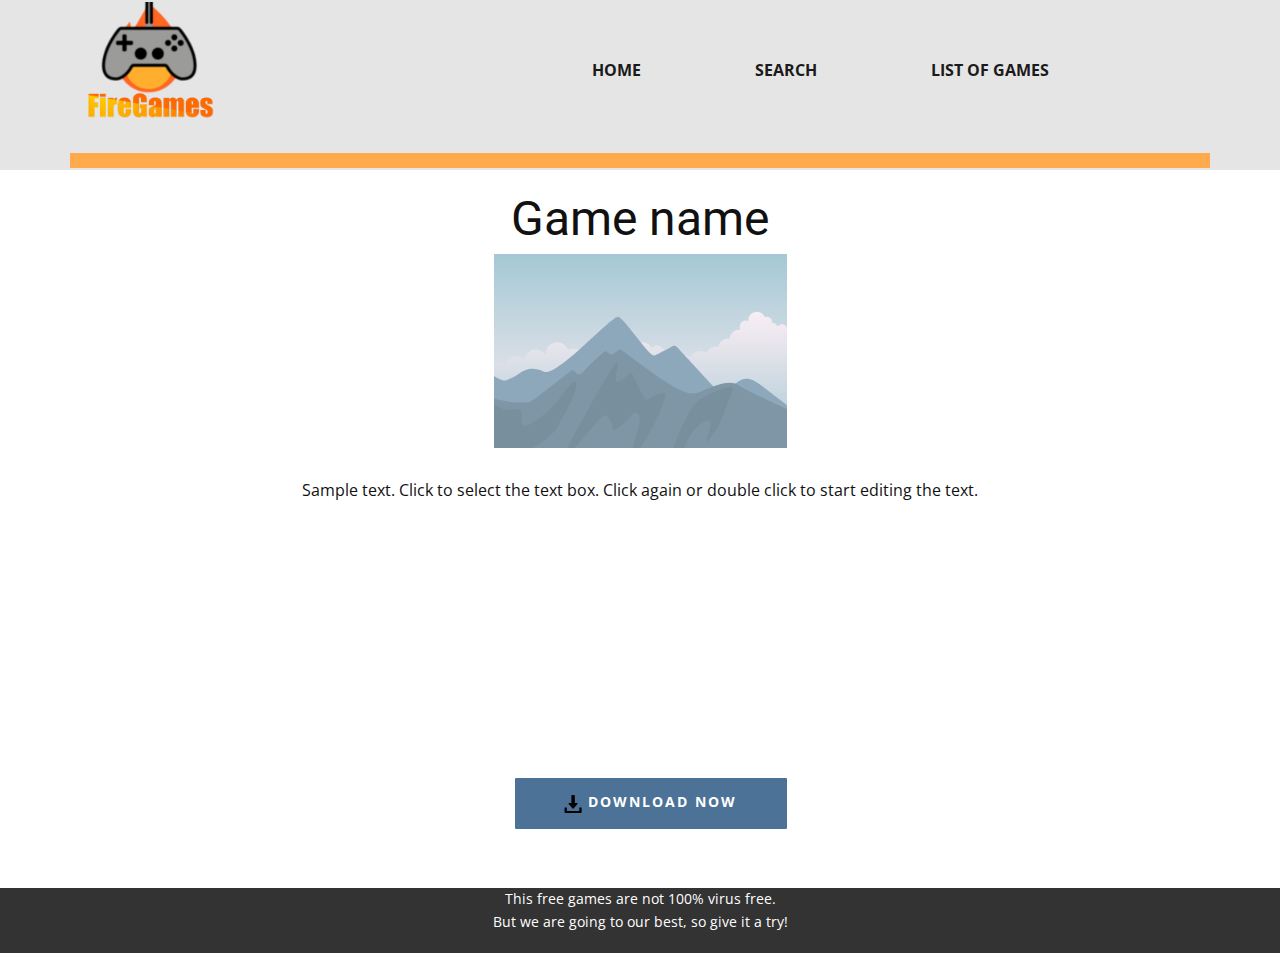
<file: Games/Template.html>
<!DOCTYPE html>
<html style="font-size: 16px;">
  <head>
    <meta name="viewport" content="width=device-width, initial-scale=1.0">
    <meta charset="utf-8">
    <meta name="keywords" content="Game name">
    <meta name="description" content="">
    <meta name="page_type" content="np-template-header-footer-from-plugin">
    <title>Template</title>
    <link rel="stylesheet" href="../nicepage.css" media="screen">
<link rel="stylesheet" href="Template.css" media="screen">
    <script class="u-script" type="text/javascript" src="../jquery.js" defer=""></script>
    <script class="u-script" type="text/javascript" src="../nicepage.js" defer=""></script>
    <meta name="generator" content="Nicepage 4.3.3, nicepage.com">
    <link id="u-theme-google-font" rel="stylesheet" href="https://fonts.googleapis.com/css?family=Roboto:100,100i,300,300i,400,400i,500,500i,700,700i,900,900i|Open+Sans:300,300i,400,400i,600,600i,700,700i,800,800i">
    
    
    <script type="application/ld+json">{
		"@context": "http://schema.org",
		"@type": "Organization",
		"name": "Site2",
		"logo": "../images/Firegameslogo.png"
}</script>
    <meta name="theme-color" content="#478ac9">
    <meta property="og:title" content="Template">
    <meta property="og:description" content="">
    <meta property="og:type" content="website">
  </head>
  <body class="u-body"><header class="u-clearfix u-grey-10 u-header u-header" id="sec-ae83"><div class="u-clearfix u-sheet u-sheet-1">
        <a href="../Home.html" data-page-id="64739869" class="u-image u-logo u-image-1" data-image-width="800" data-image-height="600">
          <img src="../images/Firegameslogo.png" class="u-logo-image u-logo-image-1">
        </a>
        <nav class="u-menu u-menu-one-level u-offcanvas u-menu-1">
          <div class="menu-collapse" style="font-size: 1rem; letter-spacing: 0px; font-weight: 700; text-transform: uppercase;">
            <a class="u-button-style u-custom-active-border-color u-custom-border u-custom-border-color u-custom-borders u-custom-hover-border-color u-custom-left-right-menu-spacing u-custom-padding-bottom u-custom-text-active-color u-custom-text-color u-custom-text-hover-color u-custom-top-bottom-menu-spacing u-nav-link u-text-active-palette-1-base u-text-hover-palette-2-base" href="#">
              <svg class="u-svg-link" viewBox="0 0 24 24"><use xmlns:xlink="http://www.w3.org/1999/xlink" xlink:href="#menu-hamburger"></use></svg>
              <svg class="u-svg-content" version="1.1" id="menu-hamburger" viewBox="0 0 16 16" x="0px" y="0px" xmlns:xlink="http://www.w3.org/1999/xlink" xmlns="http://www.w3.org/2000/svg"><g><rect y="1" width="16" height="2"></rect><rect y="7" width="16" height="2"></rect><rect y="13" width="16" height="2"></rect>
</g></svg>
            </a>
          </div>
          <div class="u-custom-menu u-nav-container">
            <ul class="u-nav u-spacing-2 u-unstyled u-nav-1"><li class="u-nav-item"><a class="u-border-2 u-border-active-palette-1-base u-border-hover-palette-1-light-1 u-button-style u-nav-link u-text-active-grey-90 u-text-grey-90 u-text-hover-grey-90" href="../Home.html" style="padding: 10px 54px;">Home</a>
</li><li class="u-nav-item"><a class="u-border-2 u-border-active-palette-1-base u-border-hover-palette-1-light-1 u-button-style u-nav-link u-text-active-grey-90 u-text-grey-90 u-text-hover-grey-90" href="../Search.html" style="padding: 10px 54px;">Search</a>
</li><li class="u-nav-item"><a class="u-border-2 u-border-active-palette-1-base u-border-hover-palette-1-light-1 u-button-style u-nav-link u-text-active-grey-90 u-text-grey-90 u-text-hover-grey-90" href="../List-of-games.html" style="padding: 10px 54px;">List of games</a>
</li></ul>
          </div>
          <div class="u-custom-menu u-nav-container-collapse">
            <div class="u-black u-container-style u-inner-container-layout u-opacity u-opacity-95 u-sidenav">
              <div class="u-inner-container-layout u-sidenav-overflow">
                <div class="u-menu-close"></div>
                <ul class="u-align-center u-nav u-popupmenu-items u-unstyled u-nav-2"><li class="u-nav-item"><a class="u-button-style u-nav-link" href="../Home.html" style="padding: 10px 54px;">Home</a>
</li><li class="u-nav-item"><a class="u-button-style u-nav-link" href="../Search.html" style="padding: 10px 54px;">Search</a>
</li><li class="u-nav-item"><a class="u-button-style u-nav-link" href="../List-of-games.html" style="padding: 10px 54px;">List of games</a>
</li></ul>
              </div>
            </div>
            <div class="u-black u-menu-overlay u-opacity u-opacity-70"></div>
          </div>
        </nav>
        <div class="u-border-15 u-border-palette-3-light-1 u-expanded-width u-line u-line-horizontal u-line-1"></div>
      </div></header>
    <section class="u-clearfix u-section-1" id="sec-b320">
      <div class="u-clearfix u-sheet u-sheet-1">
        <h1 class="u-text u-text-default u-text-1">Game name</h1>
        <img class="u-image u-image-default u-image-1" src="../images/2.svg" alt="" data-image-width="400" data-image-height="265">
        <p class="u-text u-text-default u-text-2">Sample text. Click to select the text box. Click again or double click to start editing the text.</p>
        <a href="https://nicepage.com/k/parking-html-templates" class="u-border-none u-btn u-btn-round u-button-style u-hover-palette-2-base u-palette-1-dark-1 u-radius-1 u-btn-1"><span class="u-icon u-icon-1"><svg class="u-svg-content" viewBox="0 0 512 512" x="0px" y="0px" style="width: 1em; height: 1em;"><path d="M382.56,233.376C379.968,227.648,374.272,224,368,224h-64V16c0-8.832-7.168-16-16-16h-64c-8.832,0-16,7.168-16,16v208h-64    c-6.272,0-11.968,3.68-14.56,9.376c-2.624,5.728-1.6,12.416,2.528,17.152l112,128c3.04,3.488,7.424,5.472,12.032,5.472    c4.608,0,8.992-2.016,12.032-5.472l112-128C384.192,245.824,385.152,239.104,382.56,233.376z"></path><path d="M432,352v96H80v-96H16v128c0,17.696,14.336,32,32,32h416c17.696,0,32-14.304,32-32V352H432z"></path></svg><img></span>&nbsp;Download now
        </a>
      </div>
    </section>
    
    
    <footer class="u-align-center u-clearfix u-footer u-grey-80 u-footer" id="sec-e926"><div class="u-clearfix u-sheet u-sheet-1">
        <p class="u-small-text u-text u-text-variant u-text-1">This free games are not 100% virus free.<br>But we are going to our best, so give it a try!
        </p>
      </div></footer>
  </body>
</html>
</file>
